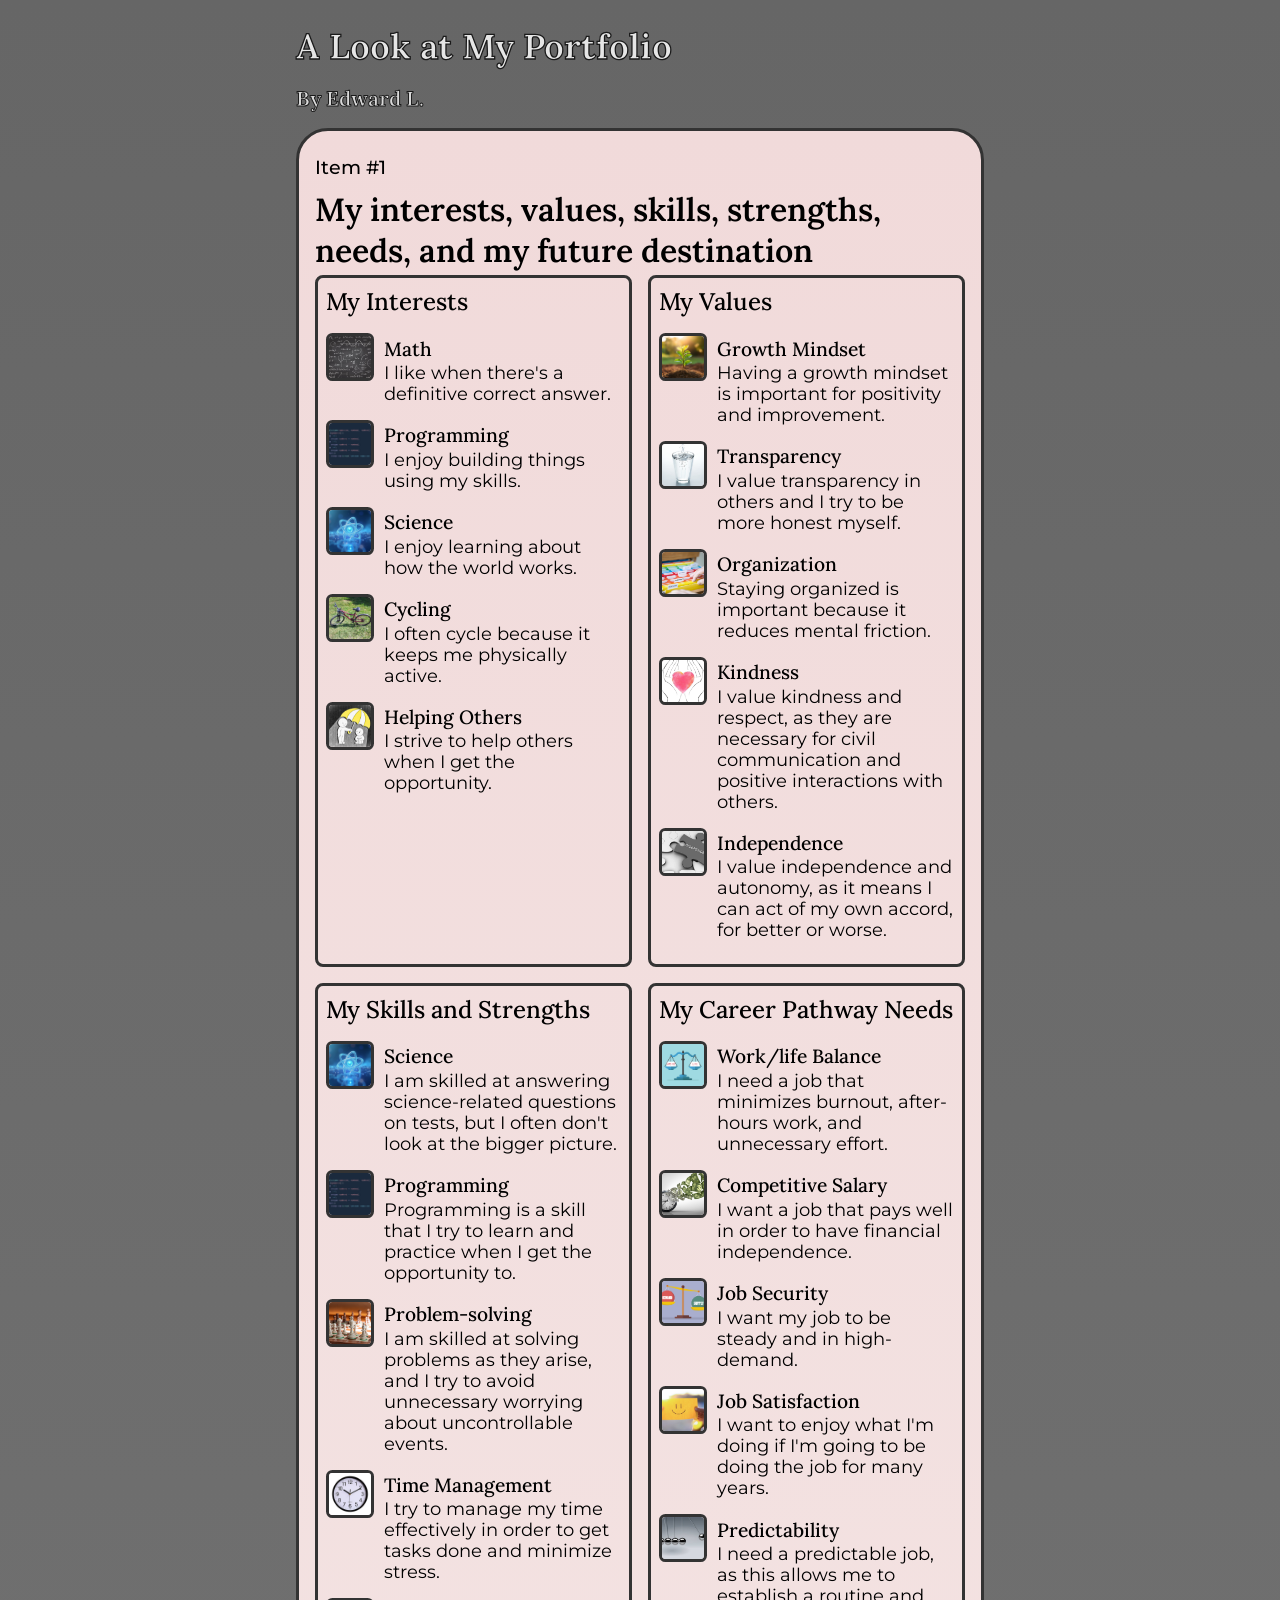
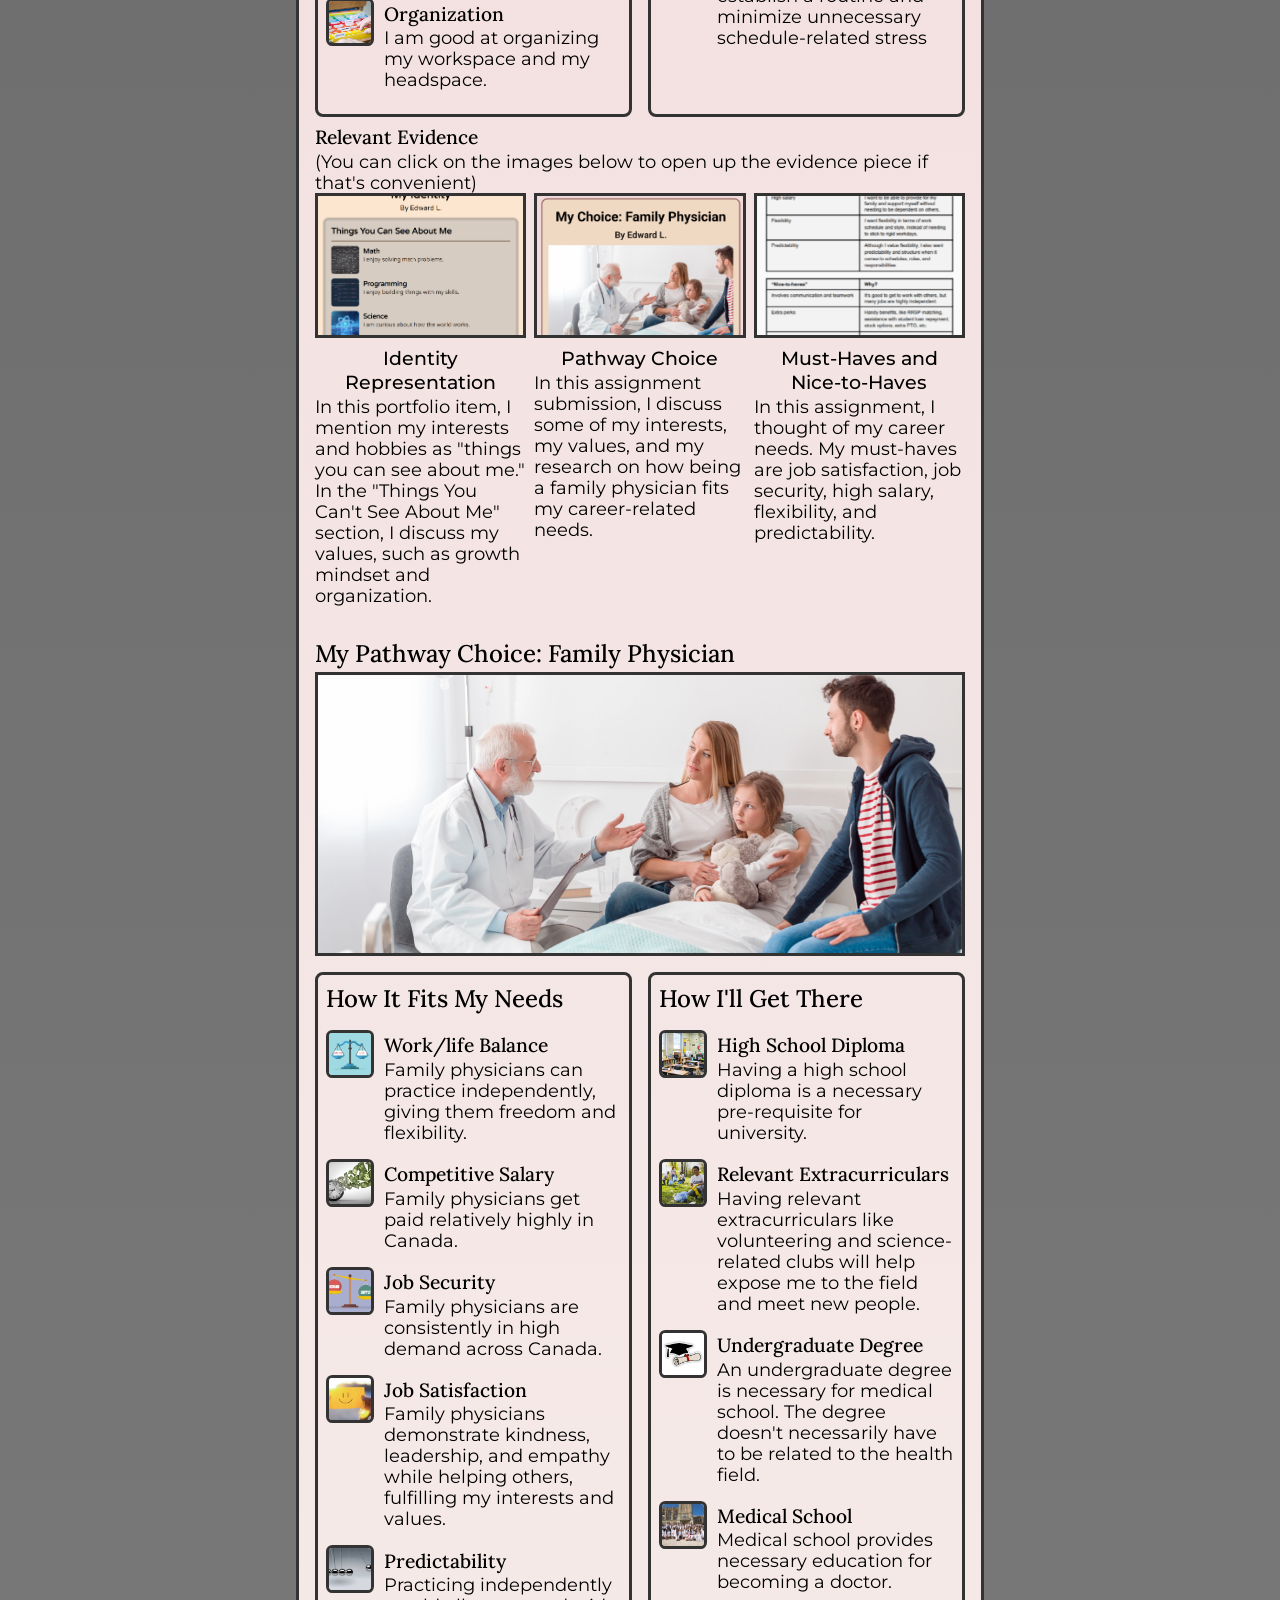
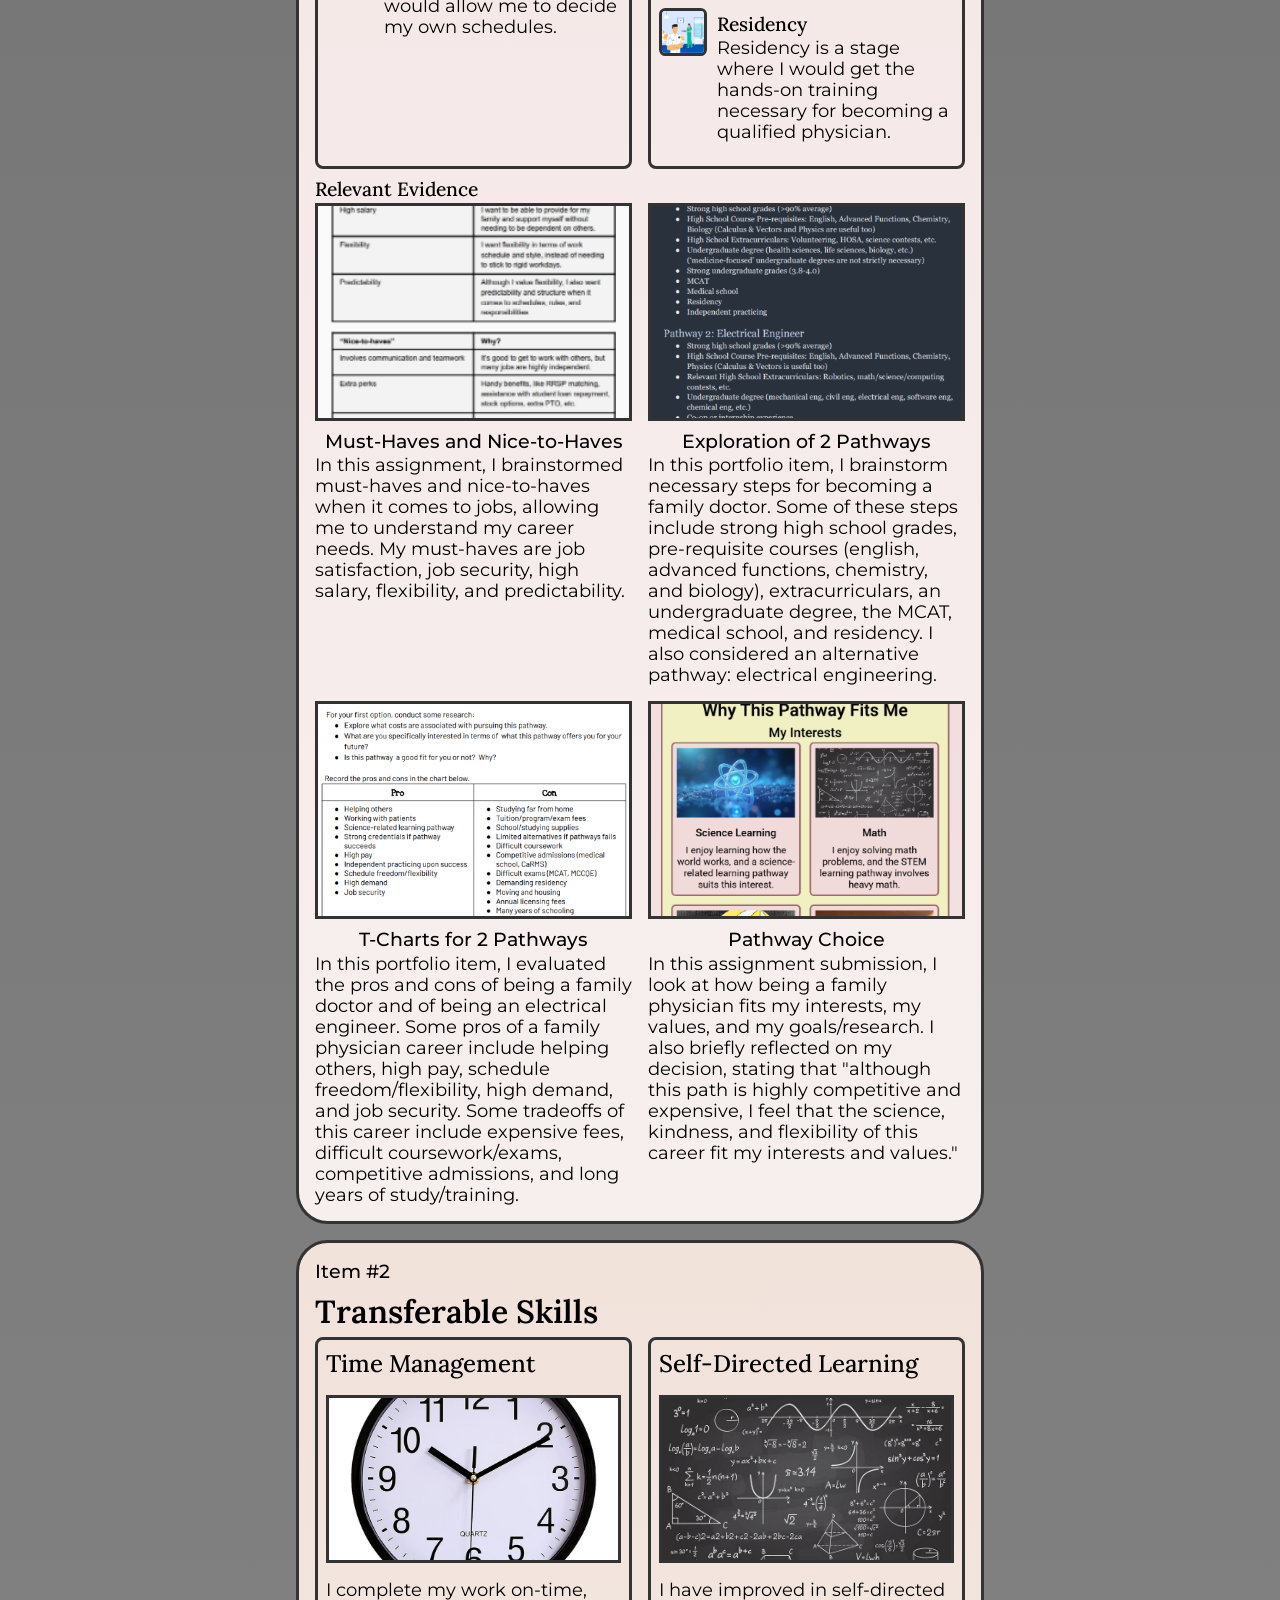
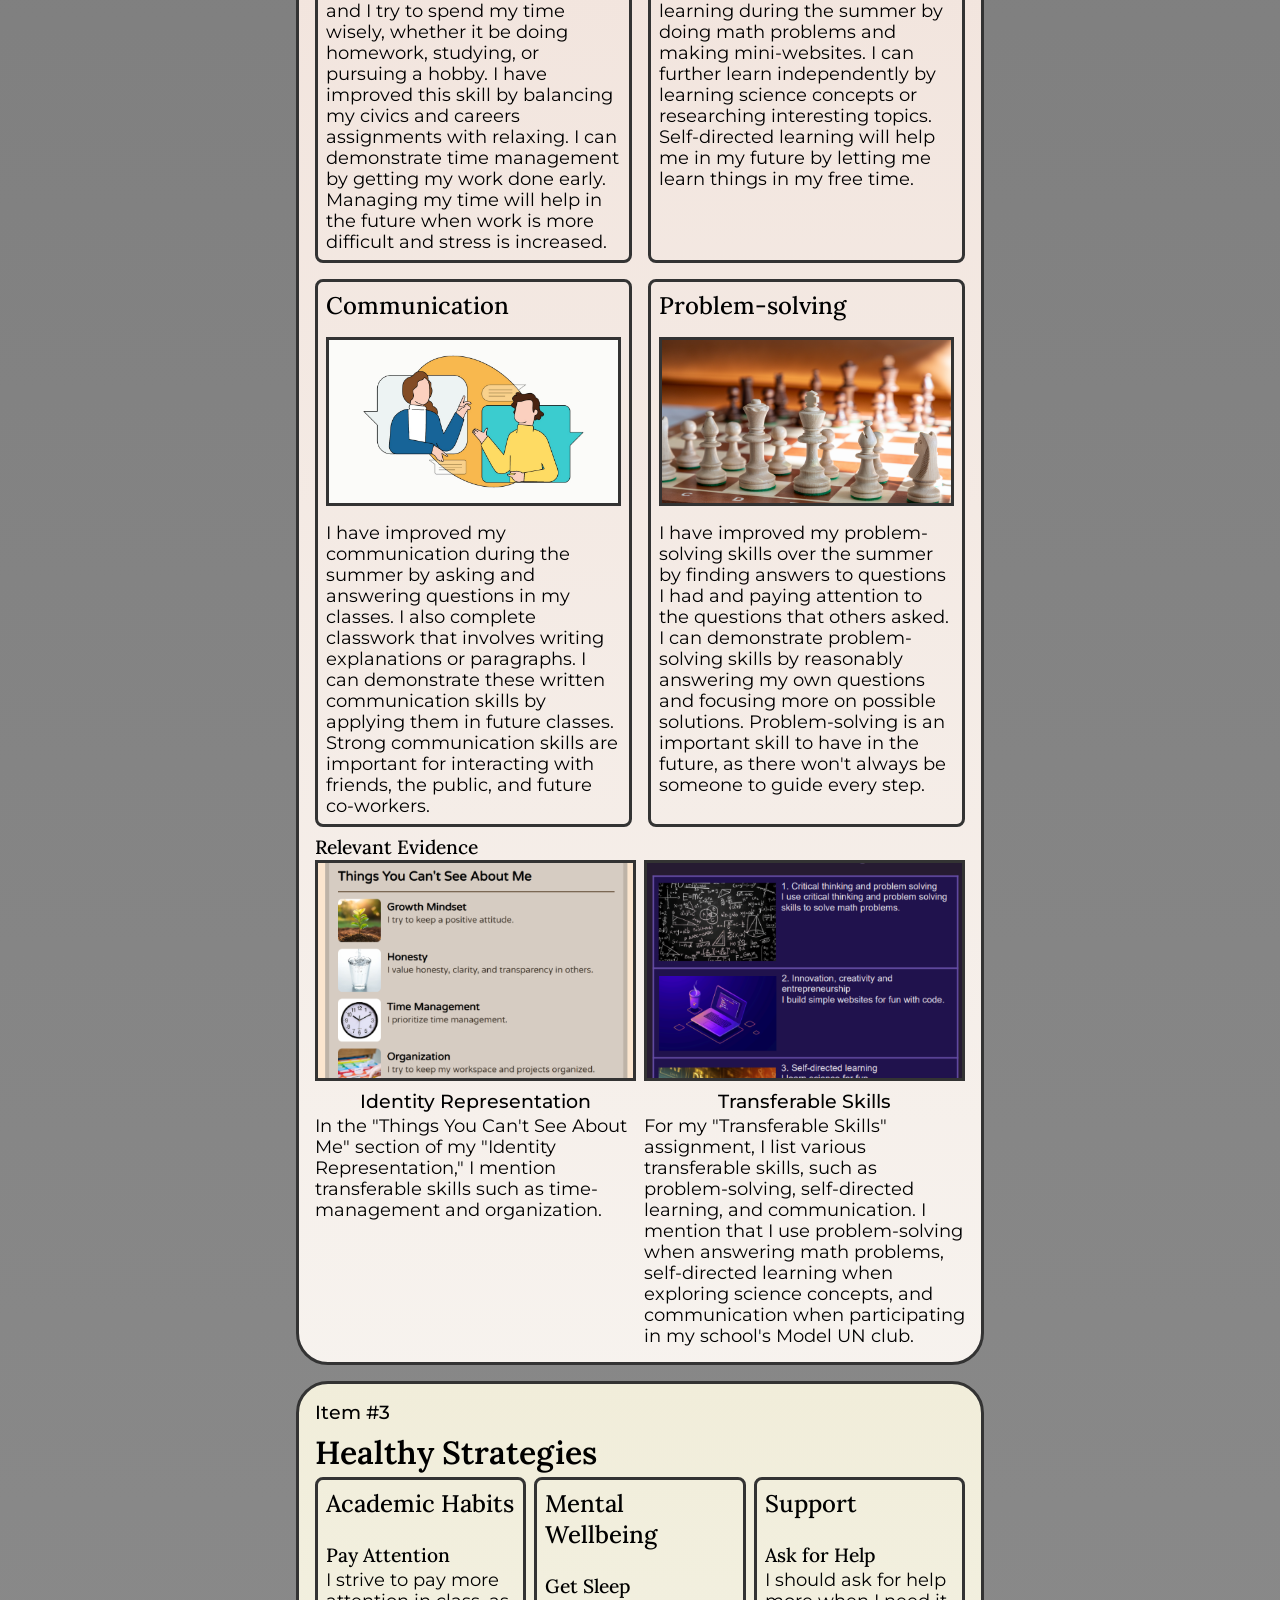
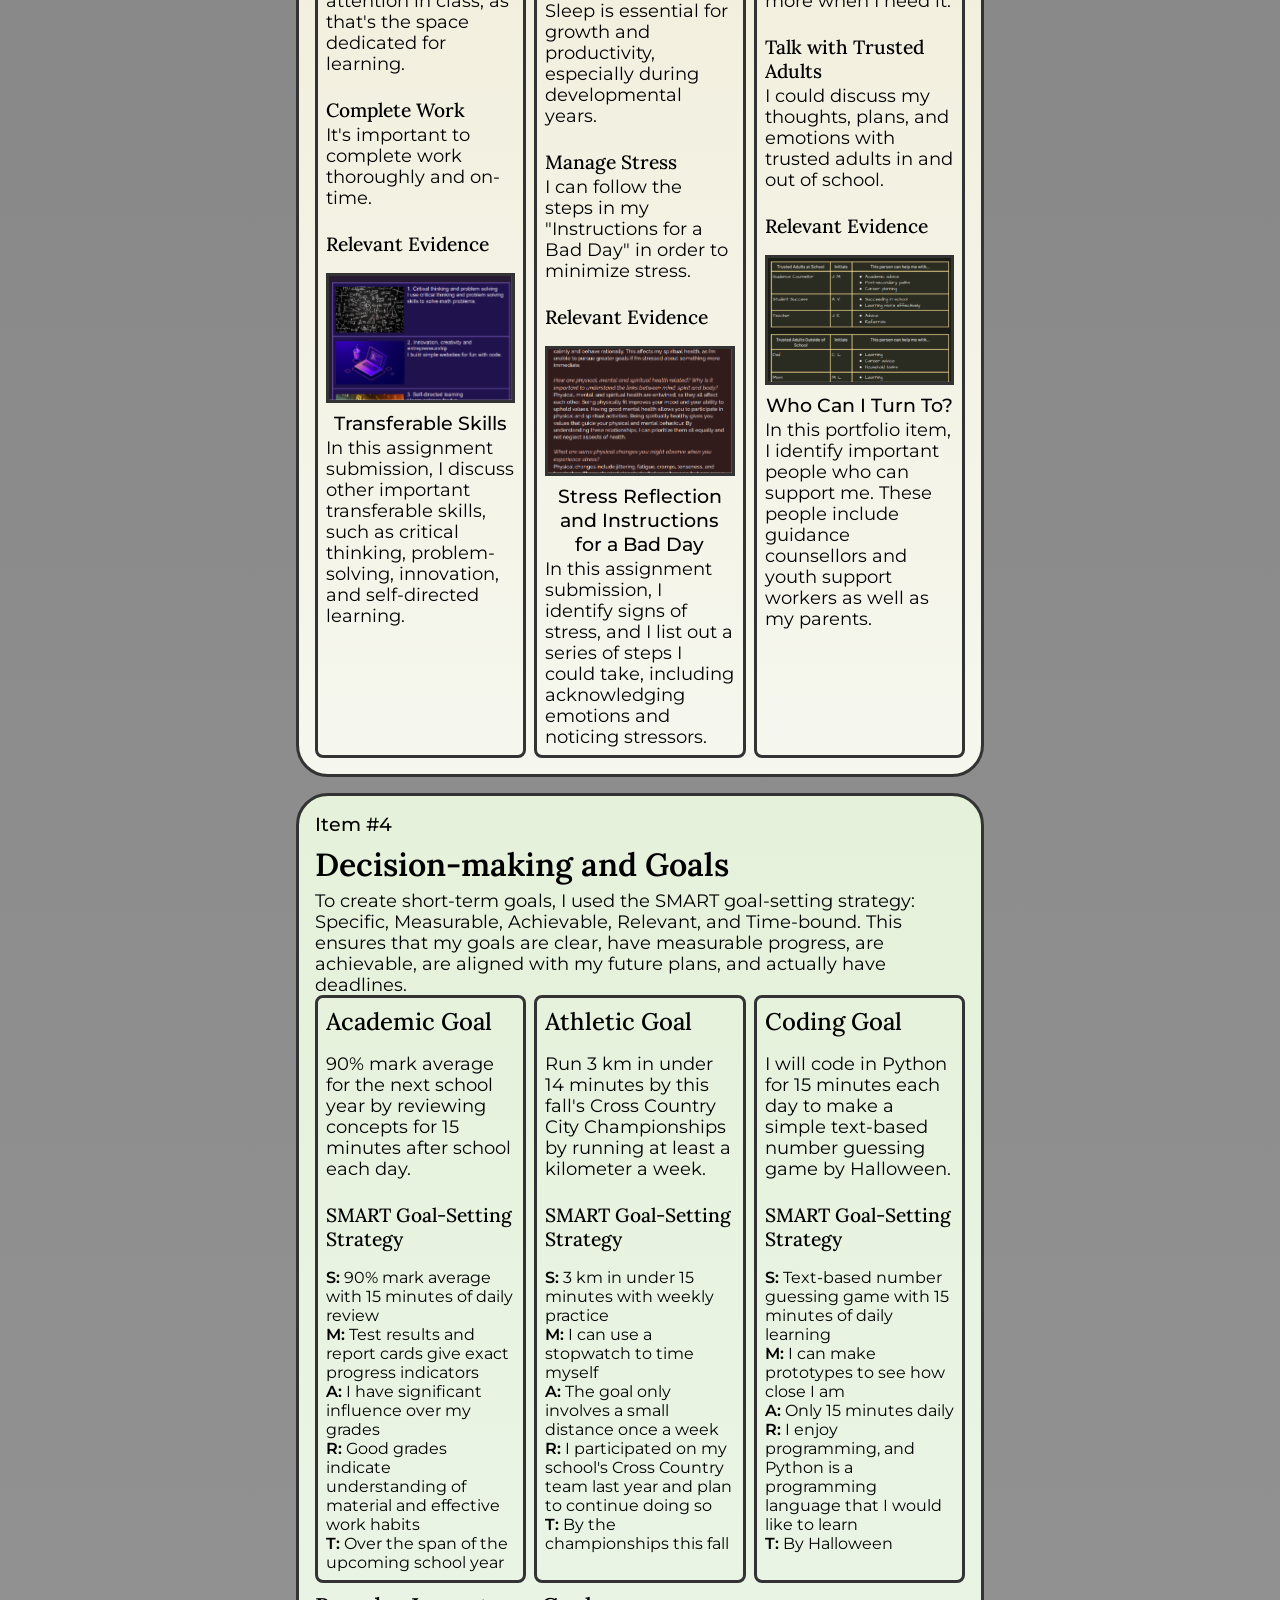
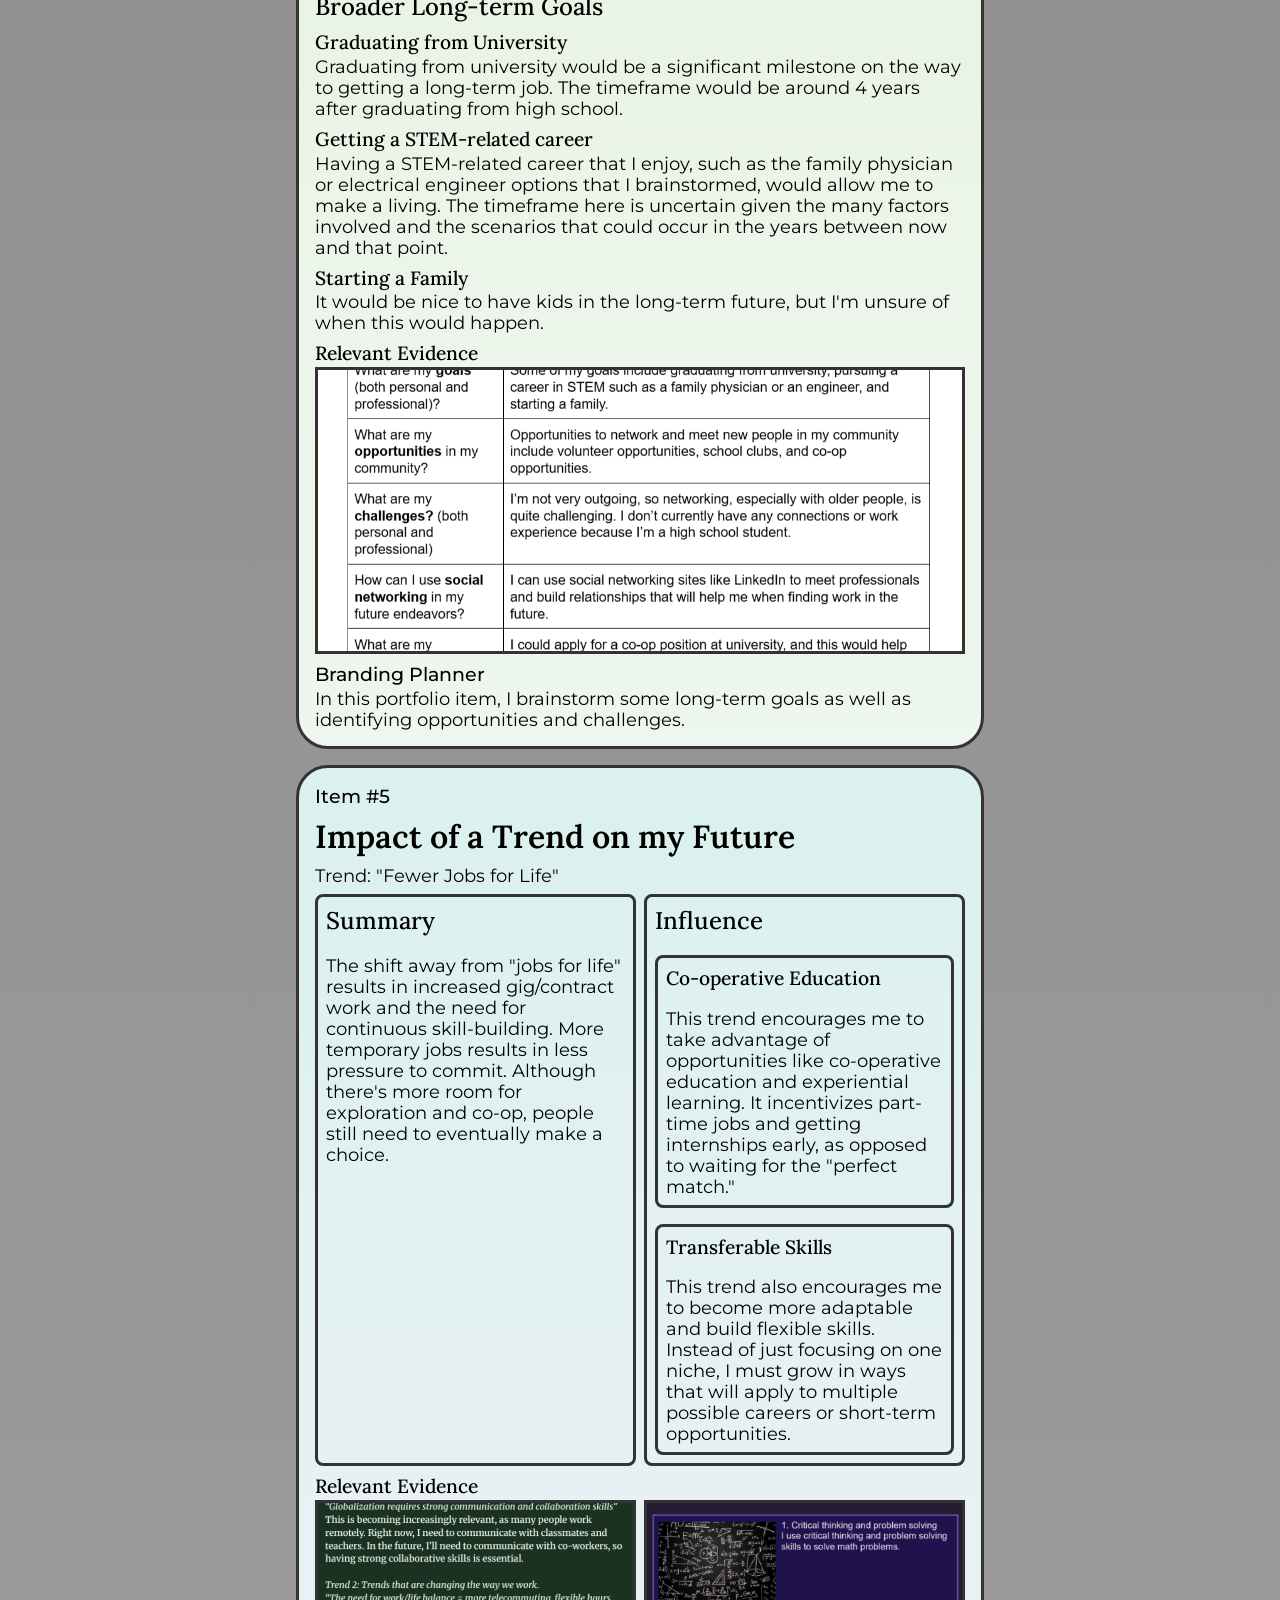
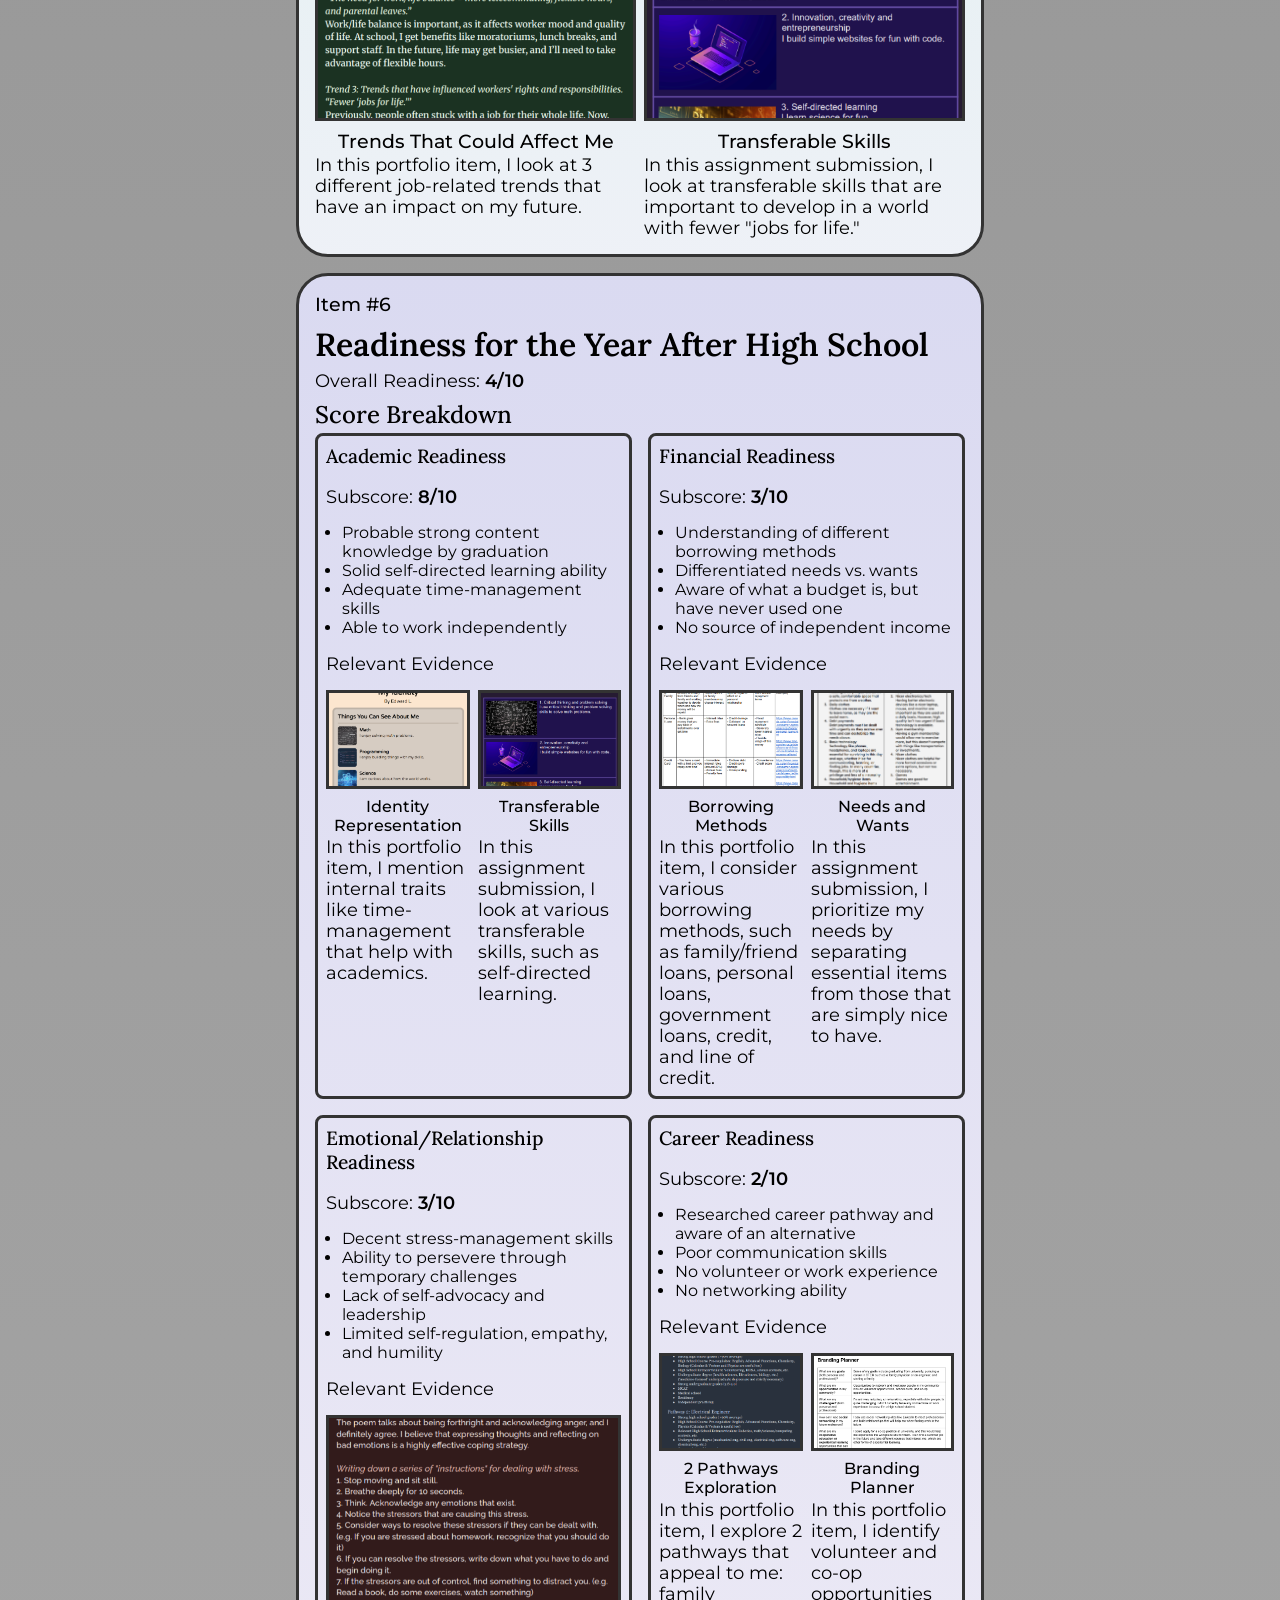
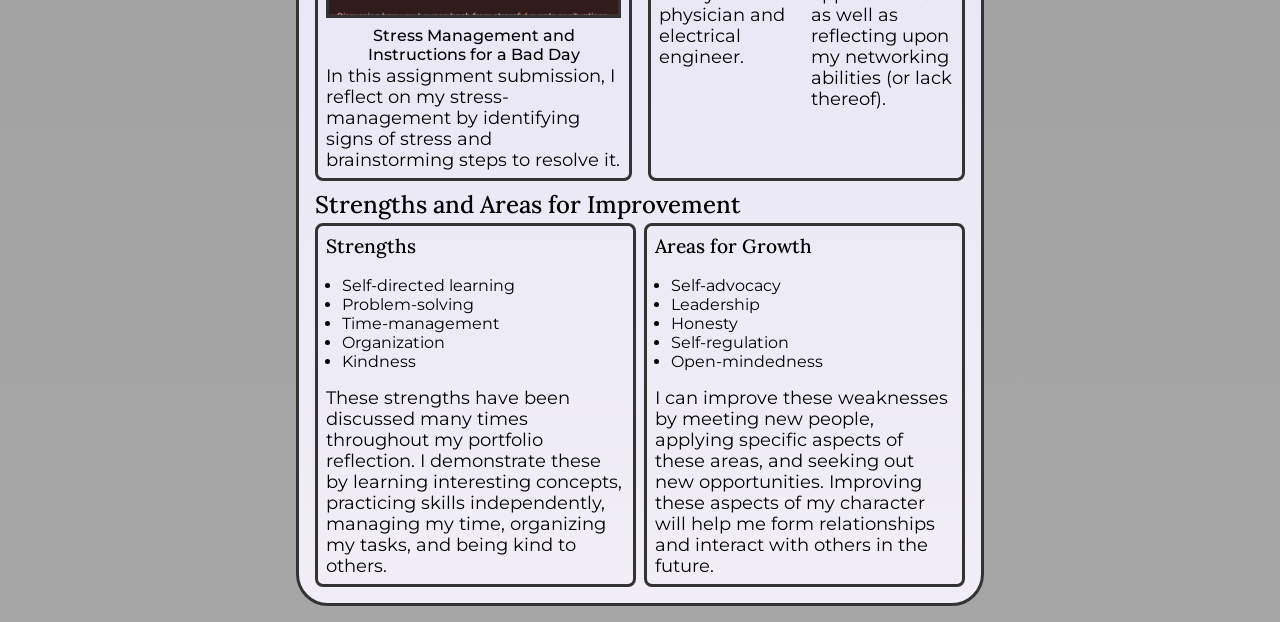
<file: culminating/index.html>
<!doctype html>
<html lang="en">
  <head>
    <meta charset="UTF-8" />
    <meta name="viewport" content="width=device-width, initial-scale=1.0" />
    <title>Portfolio Reflection</title>
    <link rel="stylesheet" href="styles.css" />
    <link rel="preconnect" href="https://fonts.googleapis.com" />
    <link rel="preconnect" href="https://fonts.gstatic.com" crossorigin />
    <link
      href="https://fonts.googleapis.com/css2?family=Comic+Neue:ital,wght@0,300;0,400;0,700;1,300;1,400;1,700&family=Exo:ital,wght@0,100..900;1,100..900&family=Lora:ital,wght@0,400..700;1,400..700&family=Montserrat:ital,wght@0,100..900;1,100..900&family=Roboto:ital,wght@0,100..900;1,100..900&family=Varela+Round&display=swap"
      rel="stylesheet"
    />
  </head>
  <body>
    <main>
      <section class="page">
        <h1>A Look at My Portfolio</h1>
        <p class="name">By Edward L.</p>
        <section class="checklist-section section-1">
          <span class="checklist-num">Item #1</span>
          <h2 class="checklist-title">
            My interests, values, skills, strengths, needs, and my future destination
          </h2>
          <section class="checklist-content content-1">
            <section class="grid-2-col">
              <section class="card">
                <h3 class="card-title">My Interests</h3>
                <div class="item">
                  <div class="icon-container">
                    <img
                      src="./assets/interests/civcar_math.jpg"
                      alt="Math equations"
                      class="icon"
                    />
                  </div>
                  <div class="item-info">
                    <h4>Math</h4>
                    <p>I like when there's a definitive correct answer.</p>
                  </div>
                </div>
                <div class="item">
                  <div class="icon-container">
                    <img src="./assets/interests/civcar_programming.png" alt="Code" class="icon" />
                  </div>
                  <div class="item-info">
                    <h4>Programming</h4>
                    <p>I enjoy building things using my skills.</p>
                  </div>
                </div>
                <div class="item">
                  <div class="icon-container">
                    <img src="./assets/interests/civcar_science.png" alt="Atom" class="icon" />
                  </div>
                  <div class="item-info">
                    <h4>Science</h4>
                    <p>I enjoy learning about how the world works.</p>
                  </div>
                </div>
                <div class="item">
                  <div class="icon-container">
                    <img src="./assets/interests/Bike.jpg" alt="My bike" class="icon" />
                  </div>
                  <div class="item-info">
                    <h4>Cycling</h4>
                    <p>I often cycle because it keeps me physically active.</p>
                  </div>
                </div>
                <div class="item">
                  <div class="icon-container">
                    <img src="./assets/character/civcar_helping.jpg" alt="Helping" class="icon" />
                  </div>
                  <div class="item-info">
                    <h4>Helping Others</h4>
                    <p>I strive to help others when I get the opportunity.</p>
                  </div>
                </div>
                <p></p>
              </section>
              <section class="card">
                <h3 class="card-title">My Values</h3>
                <div class="item">
                  <div class="icon-container">
                    <img src="./assets/character/civcar_plant.jpg" alt="A sprout" class="icon" />
                  </div>
                  <div class="item-info">
                    <h4>Growth Mindset</h4>
                    <p>Having a growth mindset is important for positivity and improvement.</p>
                  </div>
                </div>
                <div class="item">
                  <div class="icon-container">
                    <img
                      src="./assets/character/civcar_waterglass.jpg"
                      alt="A glass of water"
                      class="icon"
                    />
                  </div>
                  <div class="item-info">
                    <h4>Transparency</h4>
                    <p>I value transparency in others and I try to be more honest myself.</p>
                  </div>
                </div>
                <div class="item">
                  <div class="icon-container">
                    <img
                      src="./assets/character/civcar_organized.jpg"
                      alt="Organized folders"
                      class="icon"
                    />
                  </div>
                  <div class="item-info">
                    <h4>Organization</h4>
                    <p>Staying organized is important because it reduces mental friction.</p>
                  </div>
                </div>
                <div class="item">
                  <div class="icon-container">
                    <img src="./assets/character/civcar_kindness.png" alt="Heart" class="icon" />
                  </div>
                  <div class="item-info">
                    <h4>Kindness</h4>
                    <p>
                      I value kindness and respect, as they are necessary for civil communication
                      and positive interactions with others.
                    </p>
                  </div>
                </div>
                <div class="item">
                  <div class="icon-container">
                    <img
                      src="./assets/character/civcar_independent.jpg"
                      alt="Independence"
                      class="icon"
                    />
                  </div>
                  <div class="item-info">
                    <h4>Independence</h4>
                    <p>
                      I value independence and autonomy, as it means I can act of my own accord, for
                      better or worse.
                    </p>
                  </div>
                </div>
                <p></p>
              </section>
              <section class="card">
                <h3 class="card-title">My Skills and Strengths</h3>
                <div class="item">
                  <div class="icon-container">
                    <img src="./assets/interests/civcar_science.png" alt="An atom" class="icon" />
                  </div>
                  <div class="item-info">
                    <h4>Science</h4>
                    <p>
                      I am skilled at answering science-related questions on tests, but I often
                      don't look at the bigger picture.
                    </p>
                  </div>
                </div>
                <div class="item">
                  <div class="icon-container">
                    <img
                      src="./assets/interests/civcar_programming.png"
                      alt="Some code"
                      class="icon"
                    />
                  </div>
                  <div class="item-info">
                    <h4>Programming</h4>
                    <p>
                      Programming is a skill that I try to learn and practice when I get the
                      opportunity to.
                    </p>
                  </div>
                </div>
                <div class="item">
                  <div class="icon-container">
                    <img src="./assets/character/civcar_chess.jpg" alt="Chessboard" class="icon" />
                  </div>
                  <div class="item-info">
                    <h4>Problem-solving</h4>
                    <p>
                      I am skilled at solving problems as they arise, and I try to avoid unnecessary
                      worrying about uncontrollable events.
                    </p>
                  </div>
                </div>
                <div class="item">
                  <div class="icon-container">
                    <img src="./assets/character/civcar_clock.jpg" alt="A clock" class="icon" />
                  </div>
                  <div class="item-info">
                    <h4>Time Management</h4>
                    <p>
                      I try to manage my time effectively in order to get tasks done and minimize
                      stress.
                    </p>
                  </div>
                </div>
                <div class="item">
                  <div class="icon-container">
                    <img
                      src="./assets/character/civcar_organized.jpg"
                      alt="Organized folders"
                      class="icon"
                    />
                  </div>
                  <div class="item-info">
                    <h4>Organization</h4>
                    <p>I am good at organizing my workspace and my headspace.</p>
                  </div>
                </div>
                <p></p>
              </section>
              <section class="card">
                <h3 class="card-title">My Career Pathway Needs</h3>
                <div class="item">
                  <div class="icon-container">
                    <img
                      src="./assets/career/civcar_worklife.jpg"
                      alt="Work/life balance"
                      class="icon"
                    />
                  </div>
                  <div class="item-info">
                    <h4>Work/life Balance</h4>
                    <p>
                      I need a job that minimizes burnout, after-hours work, and unnecessary effort.
                    </p>
                  </div>
                </div>
                <div class="item">
                  <div class="icon-container">
                    <img src="./assets/career/civcar_money.jpg" alt="Money" class="icon" />
                  </div>
                  <div class="item-info">
                    <h4>Competitive Salary</h4>
                    <p>I want a job that pays well in order to have financial independence.</p>
                  </div>
                </div>
                <div class="item">
                  <div class="icon-container">
                    <img src="./assets/career/civcar_highdemand.jpg" alt="" class="icon" />
                  </div>
                  <div class="item-info">
                    <h4>Job Security</h4>
                    <p>I want my job to be steady and in high-demand.</p>
                  </div>
                </div>
                <div class="item">
                  <div class="icon-container">
                    <img
                      src="./assets/career/civcar_happiness.png"
                      alt="Smiley face"
                      class="icon"
                    />
                  </div>
                  <div class="item-info">
                    <h4>Job Satisfaction</h4>
                    <p>
                      I want to enjoy what I'm doing if I'm going to be doing the job for many
                      years.
                    </p>
                  </div>
                </div>
                <div class="item">
                  <div class="icon-container">
                    <img
                      src="./assets/career/civcar_predictability.jpg"
                      alt="Predictability"
                      class="icon"
                    />
                  </div>
                  <div class="item-info">
                    <h4>Predictability</h4>
                    <p>
                      I need a predictable job, as this allows me to establish a routine and
                      minimize unnecessary schedule-related stress
                    </p>
                  </div>
                </div>
                <p></p>
              </section>
            </section>
            <h4>Relevant Evidence</h4>
            <p>
              (You can click on the images below to open up the evidence piece if that's convenient)
            </p>
            <section class="pathway-evidence-row">
              <div class="evidence-desc-pair">
                <div class="card-evidence-container">
                  <a href="https://eddielin518888.github.io/civ-car/my-identity" target="_blank"
                    ><img
                      src="./assets/portfolio-items/identity-1.png"
                      alt="Identity Reflection portfolio item"
                  /></a>
                </div>
                <p class="evidence-desc-title">Identity Representation</p>
                <p class="evidence-desc">
                  In this portfolio item, I mention my interests and hobbies as "things you can see
                  about me." In the "Things You Can't See About Me" section, I discuss my values,
                  such as growth mindset and organization.
                </p>
              </div>
              <div class="evidence-desc-pair">
                <div class="card-evidence-container">
                  <a href="https://eddielin518888.github.io/civ-car/pathway-choice" target="_blank"
                    ><img src="./assets/portfolio-items/choice-1.png" alt="Pathway Choice"
                  /></a>
                </div>
                <p class="evidence-desc-title">Pathway Choice</p>
                <p class="evidence-desc">
                  In this assignment submission, I discuss some of my interests, my values, and my
                  research on how being a family physician fits my career-related needs.
                </p>
              </div>
              <div class="evidence-desc-pair">
                <div class="card-evidence-container">
                  <a
                    href="https://docs.google.com/document/d/1zc_utDiFMWydxO7lt4B26hedcYf1RbuEx4ddxZ_LFhc/edit?tab=t.0"
                    target="_blank"
                    ><img
                      src="./assets/portfolio-items/must-haves.png"
                      alt="Must-haves and nice-to-haves"
                  /></a>
                </div>
                <p class="evidence-desc-title">Must-Haves and Nice-to-Haves</p>
                <p class="evidence-desc">
                  In this assignment, I thought of my career needs. My must-haves are job
                  satisfaction, job security, high salary, flexibility, and predictability.
                </p>
              </div>
            </section>
            <section class="pathway-choice">
              <h3 class="pathway-title">My Pathway Choice: Family Physician</h3>
              <div class="pathway-img-container">
                <img
                  src="./assets/career/civcar_familydoc.png"
                  alt="Family physician"
                  class="pathway-img"
                />
              </div>
              <section class="grid-2-col">
                <section class="card">
                  <h3 class="card-title">How It Fits My Needs</h3>
                  <div class="item">
                    <div class="icon-container">
                      <img
                        src="./assets/career/civcar_worklife.jpg"
                        alt="Work/life balance"
                        class="icon"
                      />
                    </div>
                    <div class="item-info">
                      <h4>Work/life Balance</h4>
                      <p>
                        Family physicians can practice independently, giving them freedom and
                        flexibility.
                      </p>
                    </div>
                  </div>
                  <div class="item">
                    <div class="icon-container">
                      <img src="./assets/career/civcar_money.jpg" alt="Money" class="icon" />
                    </div>
                    <div class="item-info">
                      <h4>Competitive Salary</h4>
                      <p>Family physicians get paid relatively highly in Canada.</p>
                    </div>
                  </div>
                  <div class="item">
                    <div class="icon-container">
                      <img
                        src="./assets/career/civcar_highdemand.jpg"
                        alt="High demand"
                        class="icon"
                      />
                    </div>
                    <div class="item-info">
                      <h4>Job Security</h4>
                      <p>Family physicians are consistently in high demand across Canada.</p>
                    </div>
                  </div>
                  <div class="item">
                    <div class="icon-container">
                      <img
                        src="./assets/career/civcar_happiness.png"
                        alt="Smiley face"
                        class="icon"
                      />
                    </div>
                    <div class="item-info">
                      <h4>Job Satisfaction</h4>
                      <p>
                        Family physicians demonstrate kindness, leadership, and empathy while
                        helping others, fulfilling my interests and values.
                      </p>
                    </div>
                  </div>
                  <div class="item">
                    <div class="icon-container">
                      <img
                        src="./assets/career/civcar_predictability.jpg"
                        alt="Predictability"
                        class="icon"
                      />
                    </div>
                    <div class="item-info">
                      <h4>Predictability</h4>
                      <p>Practicing independently would allow me to decide my own schedules.</p>
                    </div>
                  </div>
                  <p></p>
                </section>
                <section class="card">
                  <h3 class="card-title">How I'll Get There</h3>
                  <div class="item">
                    <div class="icon-container">
                      <img src="./assets/path/civcar_school.jpg" alt="A classroom" class="icon" />
                    </div>
                    <div class="item-info">
                      <h4>High School Diploma</h4>
                      <p>
                        Having a high school diploma is a necessary pre-requisite for university.
                      </p>
                    </div>
                  </div>
                  <div class="item">
                    <div class="icon-container">
                      <img src="./assets/path/civcar_volunteer.jpg" alt="Volunteers" class="icon" />
                    </div>
                    <div class="item-info">
                      <h4>Relevant Extracurriculars</h4>
                      <p>
                        Having relevant extracurriculars like volunteering and science-related clubs
                        will help expose me to the field and meet new people.
                      </p>
                    </div>
                  </div>
                  <div class="item">
                    <div class="icon-container">
                      <img
                        src="./assets/path/civcar_gradcap.jpg"
                        alt="Grad cap icon"
                        class="icon"
                      />
                    </div>
                    <div class="item-info">
                      <h4>Undergraduate Degree</h4>
                      <p>
                        An undergraduate degree is necessary for medical school. The degree doesn't
                        necessarily have to be related to the health field.
                      </p>
                    </div>
                  </div>
                  <div class="item">
                    <div class="icon-container">
                      <img
                        src="./assets/path/civcar_medicalschool.png"
                        alt="Medical school"
                        class="icon"
                      />
                    </div>
                    <div class="item-info">
                      <h4>Medical School</h4>
                      <p>Medical school provides necessary education for becoming a doctor.</p>
                    </div>
                  </div>
                  <div class="item">
                    <div class="icon-container">
                      <img src="./assets/path/civcar_residency.png" alt="Residency" class="icon" />
                    </div>
                    <div class="item-info">
                      <h4>Residency</h4>
                      <p>
                        Residency is a stage where I would get the hands-on training necessary for
                        becoming a qualified physician.
                      </p>
                    </div>
                  </div>
                  <p></p>
                </section>
              </section>
              <p></p>
              <h4>Relevant Evidence</h4>
              <section class="pathway-evidence-row">
                <div class="evidence-desc-pair">
                  <div class="card-evidence-container">
                    <a
                      href="https://docs.google.com/document/d/1zc_utDiFMWydxO7lt4B26hedcYf1RbuEx4ddxZ_LFhc/edit?tab=t.0"
                      target="_blank"
                      ><img
                        src="./assets/portfolio-items/must-haves.png"
                        alt="Must-haves and nice-to-haves"
                    /></a>
                  </div>
                  <p class="evidence-desc-title">Must-Haves and Nice-to-Haves</p>
                  <p class="evidence-desc">
                    In this assignment, I brainstormed must-haves and nice-to-haves when it comes to
                    jobs, allowing me to understand my career needs. My must-haves are job
                    satisfaction, job security, high salary, flexibility, and predictability.
                  </p>
                </div>
                <div class="evidence-desc-pair">
                  <div class="card-evidence-container">
                    <a
                      href="https://docs.google.com/document/d/1JqpOkVP-KlUBGOrAO1MIUw3q_-8-nncTAa-ZlnESg6s/edit?tab=t.0"
                      target="_blank"
                      ><img
                        src="./assets/portfolio-items/2-pathway-exploration.png"
                        alt="2 Pathways Exploration"
                    /></a>
                  </div>
                  <p class="evidence-desc-title">Exploration of 2 Pathways</p>
                  <p class="evidence-desc">
                    In this portfolio item, I brainstorm necessary steps for becoming a family
                    doctor. Some of these steps include strong high school grades, pre-requisite
                    courses (english, advanced functions, chemistry, and biology), extracurriculars,
                    an undergraduate degree, the MCAT, medical school, and residency. I also
                    considered an alternative pathway: electrical engineering.
                  </p>
                </div>
                <div class="evidence-desc-pair">
                  <div class="card-evidence-container">
                    <a
                      href="https://docs.google.com/document/d/1EjcROJZY-DeiCF7NzSwlo4LBoJ69lqJCGDrt43ju9E8/edit?tab=t.0#heading=h.gjdgxs"
                      target="_blank"
                      ><img
                        src="./assets/portfolio-items/t-chart-1.png"
                        alt="T-chart for 2 pathways"
                    /></a>
                  </div>
                  <p class="evidence-desc-title">T-Charts for 2 Pathways</p>
                  <p class="evidence-desc">
                    In this portfolio item, I evaluated the pros and cons of being a family doctor
                    and of being an electrical engineer. Some pros of a family physician career
                    include helping others, high pay, schedule freedom/flexibility, high demand, and
                    job security. Some tradeoffs of this career include expensive fees, difficult
                    coursework/exams, competitive admissions, and long years of study/training.
                  </p>
                </div>
                <div class="evidence-desc-pair">
                  <div class="card-evidence-container">
                    <a
                      href="https://eddielin518888.github.io/civ-car/pathway-choice"
                      target="_blank"
                      ><img src="./assets/portfolio-items/choice-2.png" alt="Pathway Choice"
                    /></a>
                  </div>
                  <p class="evidence-desc-title">Pathway Choice</p>
                  <p class="evidence-desc">
                    In this assignment submission, I look at how being a family physician fits my
                    interests, my values, and my goals/research. I also briefly reflected on my
                    decision, stating that "although this path is highly competitive and expensive,
                    I feel that the science, kindness, and flexibility of this career fit my
                    interests and values."
                  </p>
                </div>
              </section>
            </section>
          </section>
        </section>
        <section class="checklist-section section-2">
          <span class="checklist-num">Item #2</span>
          <h2 class="checklist-title">Transferable Skills</h2>
          <section class="checklist-content content-2">
            <section class="grid-2-col">
              <section class="card">
                <h3 class="card-title">Time Management</h3>
                <div class="img-container">
                  <img
                    src="./assets/character/civcar_clock.jpg"
                    alt="A clock"
                    class="transferable-skill-img"
                  />
                </div>
                <p class="card-desc">
                  I complete my work on-time, and I try to spend my time wisely, whether it be doing
                  homework, studying, or pursuing a hobby. I have improved this skill by balancing
                  my civics and careers assignments with relaxing. I can demonstrate time management
                  by getting my work done early. Managing my time will help in the future when work
                  is more difficult and stress is increased.
                </p>
              </section>
              <section class="card">
                <h3 class="card-title">Self-Directed Learning</h3>
                <div class="img-container">
                  <img
                    src="./assets/interests/civcar_math.jpg"
                    alt="Math-filled whiteboard"
                    class="transferable-skill-img"
                  />
                </div>
                <p class="card-desc">
                  I have improved in self-directed learning during the summer by doing math problems
                  and making mini-websites. I can further learn independently by learning science
                  concepts or researching interesting topics. Self-directed learning will help me in
                  my future by letting me learn things in my free time.
                </p>
              </section>
              <section class="card">
                <h3 class="card-title">Communication</h3>
                <div class="img-container">
                  <img
                    src="./assets/character/civcar_communication.jpg"
                    alt="Communication"
                    class="transferable-skill-img"
                  />
                </div>
                <p class="card-desc">
                  I have improved my communication during the summer by asking and answering
                  questions in my classes. I also complete classwork that involves writing
                  explanations or paragraphs. I can demonstrate these written communication skills
                  by applying them in future classes. Strong communication skills are important for
                  interacting with friends, the public, and future co-workers.
                </p>
              </section>
              <section class="card">
                <h3 class="card-title">Problem-solving</h3>
                <div class="img-container">
                  <img
                    src="./assets/character/civcar_chess.jpg"
                    alt="Chessboard"
                    class="transferable-skill-img"
                  />
                </div>
                <p class="card-desc">
                  I have improved my problem-solving skills over the summer by finding answers to
                  questions I had and paying attention to the questions that others asked. I can
                  demonstrate problem-solving skills by reasonably answering my own questions and
                  focusing more on possible solutions. Problem-solving is an important skill to have
                  in the future, as there won't always be someone to guide every step.
                </p>
              </section>
            </section>
            <h4>Relevant Evidence</h4>
            <section class="pathway-evidence-row">
              <div class="evidence-desc-pair">
                <div class="card-evidence-container">
                  <a href="https://eddielin518888.github.io/civ-car/my-identity" target="_blank"
                    ><img
                      src="./assets/portfolio-items/identity-2.png"
                      alt="Identity Representation"
                  /></a>
                </div>
                <p class="evidence-desc-title">Identity Representation</p>
                <p class="evidence-desc">
                  In the "Things You Can't See About Me" section of my "Identity Representation," I
                  mention transferable skills such as time-management and organization.
                </p>
              </div>
              <div class="evidence-desc-pair">
                <div class="card-evidence-container">
                  <a
                    href="https://docs.google.com/document/d/1YBSpiNJB2jA3JtWwAzvy5vkGv-QEDYxONdm3S7N987c/edit?tab=t.0"
                    target="_blank"
                    ><img
                      src="./assets/portfolio-items/transferable.png"
                      alt="Transferable skills assignment submission"
                  /></a>
                </div>
                <p class="evidence-desc-title">Transferable Skills</p>
                <p class="evidence-desc">
                  For my "Transferable Skills" assignment, I list various transferable skills, such
                  as problem-solving, self-directed learning, and communication. I mention that I
                  use problem-solving when answering math problems, self-directed learning when
                  exploring science concepts, and communication when participating in my school's
                  Model UN club.
                </p>
              </div>
            </section>
          </section>
        </section>
        <section class="checklist-section section-3">
          <span class="checklist-num">Item #3</span>
          <h2 class="checklist-title">Healthy Strategies</h2>
          <section class="checklist-content content-3">
            <section class="row">
              <div class="card health-pillar">
                <h3 class="pillar-title">Academic Habits</h3>
                <div class="item-info">
                  <h4>Pay Attention</h4>
                  <p>
                    I strive to pay more attention in class, as that's the space dedicated for
                    learning.
                  </p>
                </div>
                <div class="item-info">
                  <h4>Complete Work</h4>
                  <p>It's important to complete work thoroughly and on-time.</p>
                </div>
                <h4>Relevant Evidence</h4>
                <div class="evidence-desc-pair">
                  <div class="card-evidence-container">
                    <a
                      href="https://docs.google.com/document/d/1YBSpiNJB2jA3JtWwAzvy5vkGv-QEDYxONdm3S7N987c/edit?tab=t.0"
                      target="_blank"
                      ><img
                        src="./assets/portfolio-items/transferable.png"
                        alt="Transferable skills assignment submission"
                    /></a>
                  </div>
                  <p class="evidence-desc-title">Transferable Skills</p>
                  <p class="evidence-desc">
                    In this assignment submission, I discuss other important transferable skills,
                    such as critical thinking, problem-solving, innovation, and self-directed
                    learning.
                  </p>
                </div>
              </div>
              <div class="card health-pillar">
                <h3 class="pillar-title">Mental Wellbeing</h3>
                <div class="item-info">
                  <h4>Get Sleep</h4>
                  <p>
                    Sleep is essential for growth and productivity, especially during developmental
                    years.
                  </p>
                </div>
                <div class="item-info">
                  <h4>Manage Stress</h4>
                  <p>
                    I can follow the steps in my "Instructions for a Bad Day" in order to minimize
                    stress.
                  </p>
                </div>
                <h4>Relevant Evidence</h4>
                <div class="evidence-desc-pair">
                  <div class="card-evidence-container">
                    <a
                      href="https://docs.google.com/document/d/1WEWxblGZqSeBBDf_tqJr30aNqqCno2HwqZF8SZzGGrs/edit?tab=t.0"
                      target="_blank"
                      ><img src="./assets/portfolio-items/stress-1.png" alt="Stress Reflection"
                    /></a>
                  </div>
                  <p class="evidence-desc-title">
                    Stress Reflection and Instructions for a Bad Day
                  </p>
                  <p class="evidence-desc">
                    In this assignment submission, I identify signs of stress, and I list out a
                    series of steps I could take, including acknowledging emotions and noticing
                    stressors.
                  </p>
                </div>
              </div>
              <div class="card health-pillar">
                <h3 class="pillar-title">Support</h3>
                <div class="item-info">
                  <h4>Ask for Help</h4>
                  <p>I should ask for help more when I need it.</p>
                </div>
                <div class="item-info">
                  <h4>Talk with Trusted Adults</h4>
                  <p>
                    I could discuss my thoughts, plans, and emotions with trusted adults in and out
                    of school.
                  </p>
                </div>
                <h4>Relevant Evidence</h4>
                <div class="evidence-desc-pair">
                  <div class="card-evidence-container">
                    <a
                      href="https://docs.google.com/document/d/1ehnaGE7Z22ki0139DX_WqAzVbu-Nf_VohiSJb6Dbv4k/edit?tab=t.0"
                      target="_blank"
                      ><img
                        src="./assets/portfolio-items/who-can-I-turn-to.png"
                        alt="Who Can I Turn To? portfolio item"
                    /></a>
                  </div>
                  <p class="evidence-desc-title">Who Can I Turn To?</p>
                  <p class="evidence-desc">
                    In this portfolio item, I identify important people who can support me. These
                    people include guidance counsellors and youth support workers as well as my
                    parents.
                  </p>
                </div>
              </div>
            </section>
          </section>
        </section>
        <section class="checklist-section section-4">
          <span class="checklist-num">Item #4</span>
          <h2 class="checklist-title">Decision-making and Goals</h2>
          <section class="checklist-content content-4">
            <p>
              To create short-term goals, I used the SMART goal-setting strategy: Specific,
              Measurable, Achievable, Relevant, and Time-bound. This ensures that my goals are
              clear, have measurable progress, are achievable, are aligned with my future plans, and
              actually have deadlines.
            </p>
            <section class="row">
              <div class="card goal-pillar">
                <h3 class="pillar-title">Academic Goal</h3>
                <p>
                  90% mark average for the next school year by reviewing concepts for 15 minutes
                  after school each day.
                </p>
                <h4>SMART Goal-Setting Strategy</h4>
                <ul>
                  <li>
                    <span class="bold">S:</span> 90% mark average with 15 minutes of daily review
                  </li>
                  <li>
                    <span class="bold">M:</span> Test results and report cards give exact progress
                    indicators
                  </li>
                  <li><span class="bold">A:</span> I have significant influence over my grades</li>
                  <li>
                    <span class="bold">R:</span> Good grades indicate understanding of material and
                    effective work habits
                  </li>
                  <li><span class="bold">T:</span> Over the span of the upcoming school year</li>
                </ul>
              </div>
              <div class="card goal-pillar">
                <h3 class="pillar-title">Athletic Goal</h3>
                <p>
                  Run 3 km in under 14 minutes by this fall&apos;s Cross Country City Championships
                  by running at least a kilometer a week.
                </p>
                <h4>SMART Goal-Setting Strategy</h4>
                <ul>
                  <li>
                    <span class="bold">S:</span> 3 km in under 15 minutes with weekly practice
                  </li>
                  <li><span class="bold">M:</span> I can use a stopwatch to time myself</li>
                  <li>
                    <span class="bold">A:</span> The goal only involves a small distance once a week
                  </li>
                  <li>
                    <span class="bold">R:</span> I participated on my school&apos;s Cross Country
                    team last year and plan to continue doing so
                  </li>
                  <li><span class="bold">T:</span> By the championships this fall</li>
                </ul>
              </div>
              <div class="card goal-pillar">
                <h3 class="pillar-title">Coding Goal</h3>
                <p>
                  I will code in Python for 15 minutes each day to make a simple text-based number
                  guessing game by Halloween.
                </p>
                <h4>SMART Goal-Setting Strategy</h4>
                <ul>
                  <li>
                    <span class="bold">S:</span> Text-based number guessing game with 15 minutes of
                    daily learning
                  </li>
                  <li><span class="bold">M:</span> I can make prototypes to see how close I am</li>
                  <li><span class="bold">A:</span> Only 15 minutes daily</li>
                  <li>
                    <span class="bold">R:</span> I enjoy programming, and Python is a programming
                    language that I would like to learn
                  </li>
                  <li><span class="bold">T:</span> By Halloween</li>
                </ul>
              </div>
            </section>
            <h3>Broader Long-term Goals</h3>
            <div class="item-info">
              <h4>Graduating from University</h4>
              <p>
                Graduating from university would be a significant milestone on the way to getting a
                long-term job. The timeframe would be around 4 years after graduating from high
                school.
              </p>
            </div>
            <div class="item-info">
              <h4>Getting a STEM-related career</h4>
              <p>
                Having a STEM-related career that I enjoy, such as the family physician or
                electrical engineer options that I brainstormed, would allow me to make a living.
                The timeframe here is uncertain given the many factors involved and the scenarios
                that could occur in the years between now and that point.
              </p>
            </div>
            <div class="item-info">
              <h4>Starting a Family</h4>
              <p>
                It would be nice to have kids in the long-term future, but I'm unsure of when this
                would happen.
              </p>
            </div>
            <h4>Relevant Evidence</h4>
            <div class="evidence-desc-pair">
              <div class="card-evidence-container">
                <a
                  href="https://docs.google.com/document/d/1PVVmDVULHgL9XfPL1SnC80Upqsxs1O1gSJC-kdswAZ4/edit?tab=t.0"
                  target="_blank"
                  ><img
                    src="./assets/portfolio-items/branding.png"
                    alt="Branding planner portfolio item"
                /></a>
              </div>
              <p class="evidence-desc-title">Branding Planner</p>
              <p class="evidence-desc">
                In this portfolio item, I brainstorm some long-term goals as well as identifying
                opportunities and challenges.
              </p>
            </div>
          </section>
        </section>
        <section class="checklist-section section-5">
          <span class="checklist-num">Item #5</span>
          <h2 class="checklist-title">Impact of a Trend on my Future</h2>
          <p class="trend-title">Trend: "Fewer Jobs for Life"</p>
          <section class="checklist-content content-5">
            <section class="row">
              <section class="card trend-pillar">
                <h3>Summary</h3>
                <p>
                  The shift away from "jobs for life" results in increased gig/contract work and the
                  need for continuous skill-building. More temporary jobs results in less pressure
                  to commit. Although there&apos;s more room for exploration and co-op, people still
                  need to eventually make a choice.
                </p>
              </section>
              <section class="card trend-pillar trend-effect-column">
                <h3>Influence</h3>
                <div class="card">
                  <h4>Co-operative Education</h4>
                  <p>
                    This trend encourages me to take advantage of opportunities like co-operative
                    education and experiential learning. It incentivizes part-time jobs and getting
                    internships early, as opposed to waiting for the "perfect match."
                  </p>
                </div>
                <div class="card">
                  <h4>Transferable Skills</h4>
                  <p>
                    This trend also encourages me to become more adaptable and build flexible
                    skills. Instead of just focusing on one niche, I must grow in ways that will
                    apply to multiple possible careers or short-term opportunities.
                  </p>
                </div>
              </section>
            </section>
            <h4>Relevant Evidence</h4>
            <section class="row">
              <div class="evidence-desc-pair">
                <div class="card-evidence-container">
                  <a
                    href="https://docs.google.com/document/d/1BrHi2vfbDvBfnIFd44qaTFpyp9vyLDSSJ9XPIYyTGEc/edit?tab=t.0"
                    target="_blank"
                    ><img
                      src="./assets/portfolio-items/trends.png"
                      alt="Trends that could affect me"
                  /></a>
                </div>
                <p class="evidence-desc-title">Trends That Could Affect Me</p>
                <p class="evidence-desc">
                  In this portfolio item, I look at 3 different job-related trends that have an
                  impact on my future.
                </p>
              </div>
              <div class="evidence-desc-pair">
                <div class="card-evidence-container">
                  <a
                    href="https://docs.google.com/document/d/1YBSpiNJB2jA3JtWwAzvy5vkGv-QEDYxONdm3S7N987c/edit?tab=t.0"
                    target="_blank"
                    ><img
                      src="./assets/portfolio-items/transferable.png"
                      alt="Transferable skills assignment submission"
                  /></a>
                </div>
                <p class="evidence-desc-title">Transferable Skills</p>
                <p class="evidence-desc">
                  In this assignment submission, I look at transferable skills that are important to
                  develop in a world with fewer "jobs for life."
                </p>
              </div>
            </section>
          </section>
        </section>
        <section class="checklist-section section-6">
          <span class="checklist-num">Item #6</span>
          <h2 class="checklist-title">Readiness for the Year After High School</h2>
          <section class="checklist-content content-6">
            <p class="readiness-score">Overall Readiness: <span class="bold">4/10</span></p>
            <h3>Score Breakdown</h3>
            <section class="grid-2-col">
              <div class="card">
                <h4>Academic Readiness</h4>
                <p class="readiness-subscore">Subscore: <span class="bold">8/10</span></p>
                <ul>
                  <li>Probable strong content knowledge by graduation</li>
                  <li>Solid self-directed learning ability</li>
                  <li>Adequate time-management skills</li>
                  <li>Able to work independently</li>
                </ul>
                <p>Relevant Evidence</p>
                <section class="row">
                  <div class="evidence-desc-pair">
                    <div class="card-evidence-container">
                      <a href="https://eddielin518888.github.io/civ-car/my-identity" target="_blank"
                        ><img
                          src="./assets/portfolio-items/identity-1.png"
                          alt="Identity representation portfolio item"
                      /></a>
                    </div>
                    <p class="evidence-desc-title">Identity Representation</p>
                    <p class="evidence-desc">
                      In this portfolio item, I mention internal traits like time-management that
                      help with academics.
                    </p>
                  </div>
                  <div class="evidence-desc-pair">
                    <div class="card-evidence-container">
                      <a
                        href="https://docs.google.com/document/d/1YBSpiNJB2jA3JtWwAzvy5vkGv-QEDYxONdm3S7N987c/edit?tab=t.0"
                        target="_blank"
                        ><img
                          src="./assets/portfolio-items/transferable.png"
                          alt="Transferable skills assignment submission"
                      /></a>
                    </div>
                    <p class="evidence-desc-title">Transferable Skills</p>
                    <p class="evidence-desc">
                      In this assignment submission, I look at various transferable skills, such as
                      self-directed learning.
                    </p>
                  </div>
                </section>
              </div>
              <div class="card">
                <h4>Financial Readiness</h4>
                <p class="readiness-subscore">Subscore: <span class="bold">3/10</span></p>
                <ul>
                  <li>Understanding of different borrowing methods</li>
                  <li>Differentiated needs vs. wants</li>
                  <li>Aware of what a budget is, but have never used one</li>
                  <li>No source of independent income</li>
                </ul>
                <p>Relevant Evidence</p>
                <section class="row">
                  <div class="evidence-desc-pair">
                    <div class="card-evidence-container">
                      <a
                        href="https://docs.google.com/document/d/1ABevHVRLtZu5EzFqQMNMgQ-4a0bEN75PlABX6hMj1Vs/edit?tab=t.0"
                        target="_blank"
                        ><img
                          src="./assets/portfolio-items/borrowing-1.png"
                          alt="Borrowing methods"
                      /></a>
                    </div>
                    <p class="evidence-desc-title">Borrowing Methods</p>
                    <p class="evidence-desc">
                      In this portfolio item, I consider various borrowing methods, such as
                      family/friend loans, personal loans, government loans, credit, and line of
                      credit.
                    </p>
                  </div>
                  <div class="evidence-desc-pair">
                    <div class="card-evidence-container">
                      <a
                        href="https://docs.google.com/document/d/1btlFKXDevppz1czfvh7oT-aM1774b8bnuo31dGE9dpA/edit?tab=t.0"
                        target="_blank"
                        ><img
                          src="./assets/portfolio-items/need-and-wants.png"
                          alt="Needs and wants assignment submission"
                      /></a>
                    </div>
                    <p class="evidence-desc-title">Needs and Wants</p>
                    <p class="evidence-desc">
                      In this assignment submission, I prioritize my needs by separating essential
                      items from those that are simply nice to have.
                    </p>
                  </div>
                </section>
              </div>
              <div class="card">
                <h4>Emotional/Relationship Readiness</h4>
                <p class="readiness-subscore">Subscore: <span class="bold">3/10</span></p>
                <ul>
                  <li>Decent stress-management skills</li>
                  <li>Ability to persevere through temporary challenges</li>
                  <li>Lack of self-advocacy and leadership</li>
                  <li>Limited self-regulation, empathy, and humility</li>
                </ul>
                <p>Relevant Evidence</p>
                <section class="row">
                  <div class="evidence-desc-pair">
                    <div class="card-evidence-container">
                      <a
                        href="https://docs.google.com/document/d/1WEWxblGZqSeBBDf_tqJr30aNqqCno2HwqZF8SZzGGrs/edit?tab=t.0"
                        target="_blank"
                        ><img
                          src="./assets/portfolio-items/stress-2.png"
                          alt="Instructions for a Bad Day assignment submission"
                      /></a>
                    </div>
                    <p class="evidence-desc-title">
                      Stress Management and Instructions for a Bad Day
                    </p>
                    <p class="evidence-desc">
                      In this assignment submission, I reflect on my stress-management by
                      identifying signs of stress and brainstorming steps to resolve it.
                    </p>
                  </div>
                </section>
              </div>
              <div class="card">
                <h4>Career Readiness</h4>
                <p class="readiness-subscore">Subscore: <span class="bold">2/10</span></p>
                <ul>
                  <li>Researched career pathway and aware of an alternative</li>
                  <li>Poor communication skills</li>
                  <li>No volunteer or work experience</li>
                  <li>No networking ability</li>
                </ul>
                <p>Relevant Evidence</p>
                <section class="row">
                  <div class="evidence-desc-pair">
                    <div class="card-evidence-container">
                      <a
                        href="https://docs.google.com/document/d/1JqpOkVP-KlUBGOrAO1MIUw3q_-8-nncTAa-ZlnESg6s/edit?tab=t.0"
                        target="_blank"
                        ><img
                          src="./assets/portfolio-items/2-pathway-exploration.png"
                          alt="2 pathway exploration portfolio item"
                      /></a>
                    </div>
                    <p class="evidence-desc-title">2 Pathways Exploration</p>
                    <p class="evidence-desc">
                      In this portfolio item, I explore 2 pathways that appeal to me: family
                      physician and electrical engineer.
                    </p>
                  </div>
                  <div class="evidence-desc-pair">
                    <div class="card-evidence-container">
                      <a
                        href="https://docs.google.com/document/d/1PVVmDVULHgL9XfPL1SnC80Upqsxs1O1gSJC-kdswAZ4/edit?tab=t.0"
                        target="_blank"
                        ><img
                          src="./assets/portfolio-items/branding.png"
                          alt="Branding planner portfolio item"
                      /></a>
                    </div>
                    <p class="evidence-desc-title">Branding Planner</p>
                    <p class="evidence-desc">
                      In this portfolio item, I identify volunteer and co-op opportunities as well
                      as reflecting upon my networking abilities (or lack thereof).
                    </p>
                  </div>
                </section>
              </div>
            </section>
            <h3>Strengths and Areas for Improvement</h3>
            <section class="row">
              <div class="card">
                <h4>Strengths</h4>
                <ul>
                  <li>Self-directed learning</li>
                  <li>Problem-solving</li>
                  <li>Time-management</li>
                  <li>Organization</li>
                  <li>Kindness</li>
                </ul>
                <p>
                  These strengths have been discussed many times throughout my portfolio reflection.
                  I demonstrate these by learning interesting concepts, practicing skills
                  independently, managing my time, organizing my tasks, and being kind to others.
                </p>
              </div>
              <div class="card">
                <h4>Areas for Growth</h4>
                <ul>
                  <li>Self-advocacy</li>
                  <li>Leadership</li>
                  <li>Honesty</li>
                  <li>Self-regulation</li>
                  <li>Open-mindedness</li>
                </ul>
                <p>
                  I can improve these weaknesses by meeting new people, applying specific aspects of
                  these areas, and seeking out new opportunities. Improving these aspects of my
                  character will help me form relationships and interact with others in the future.
                </p>
              </div>
            </section>
          </section>
        </section>
      </section>
    </main>
  </body>
</html>
</file>
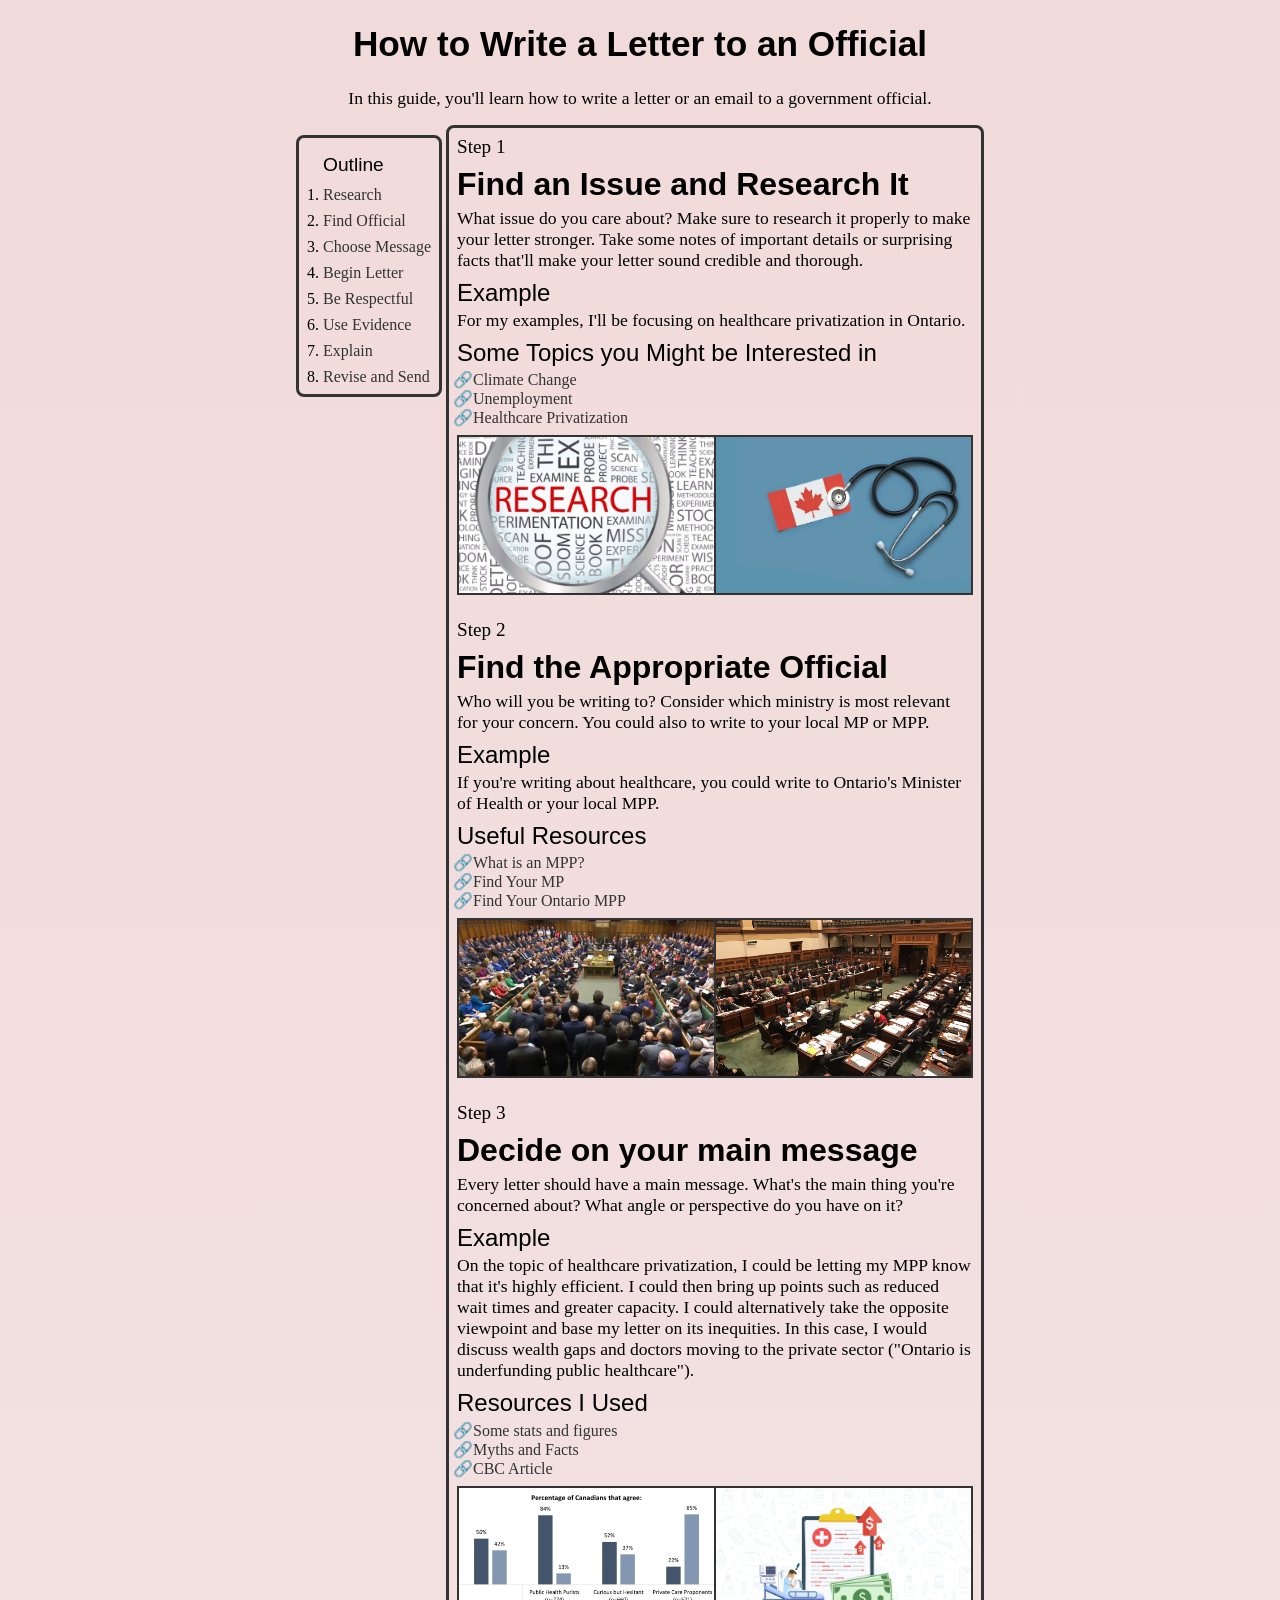
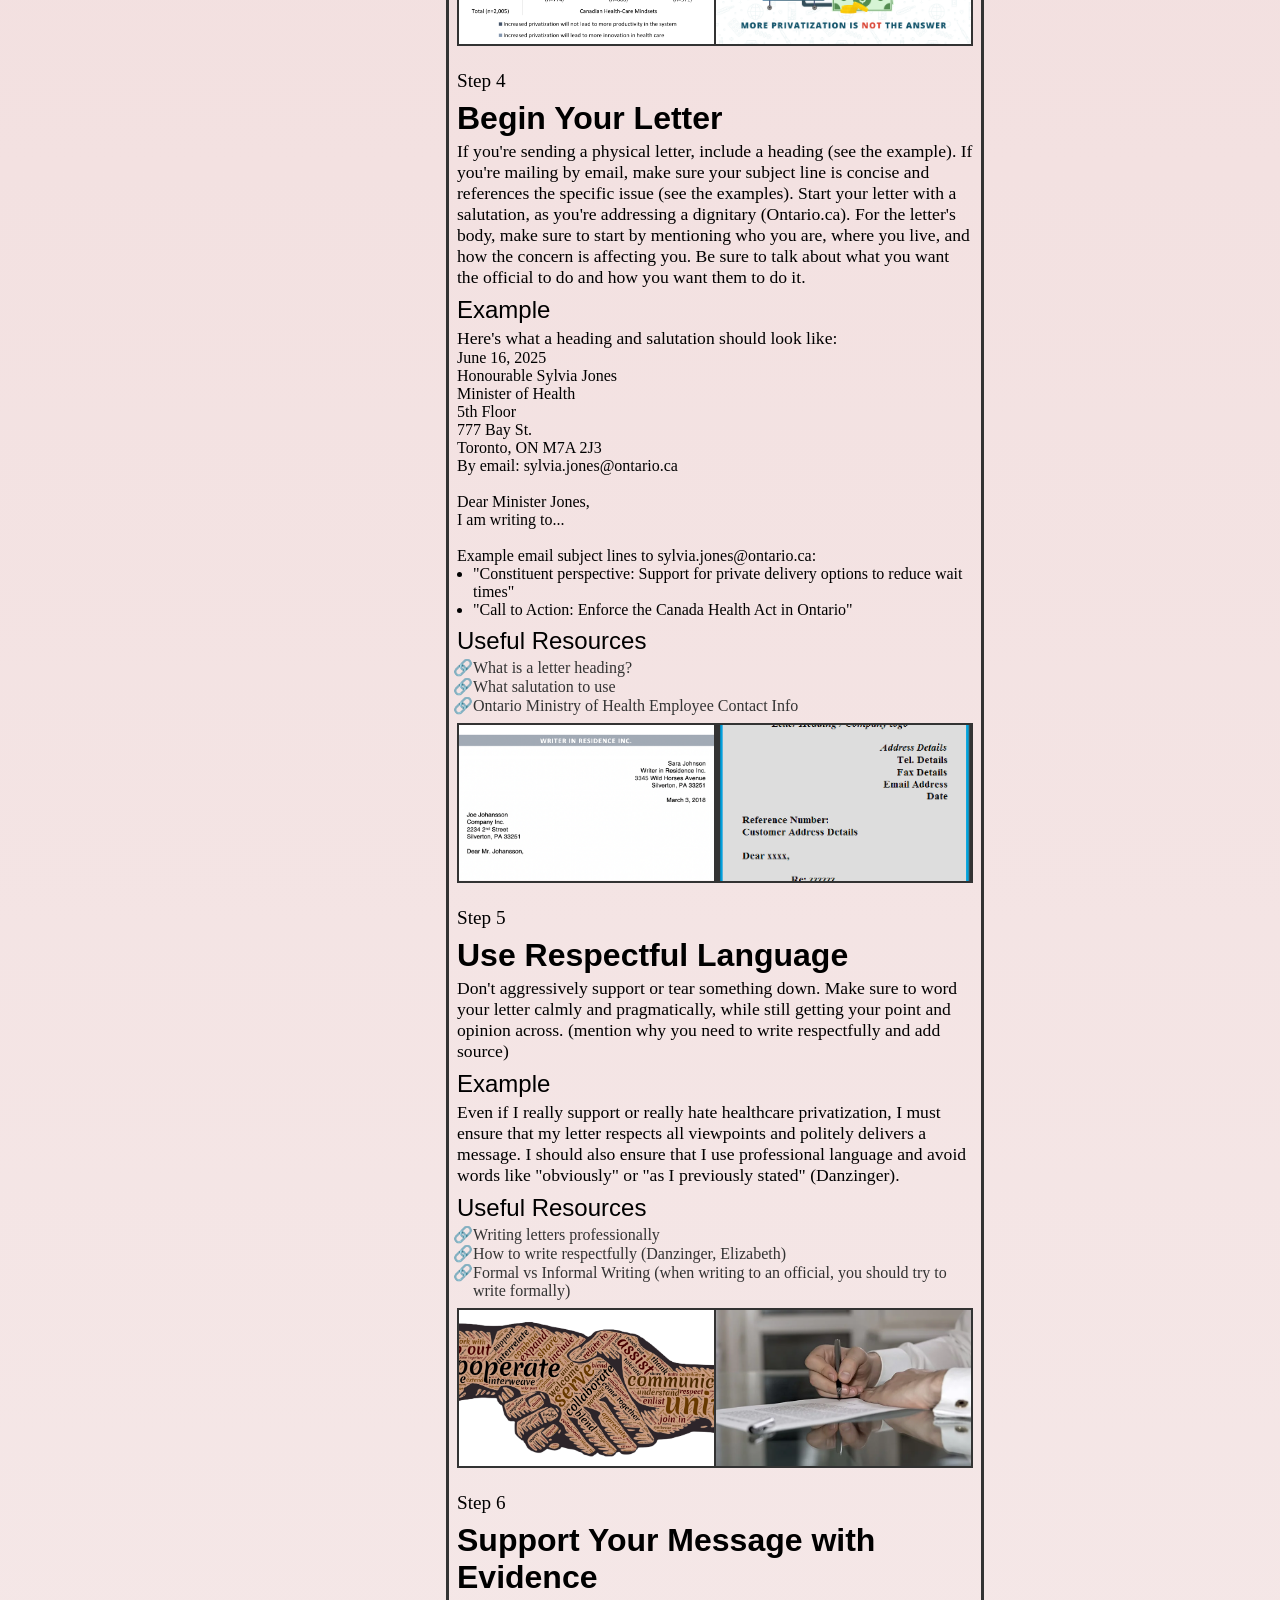
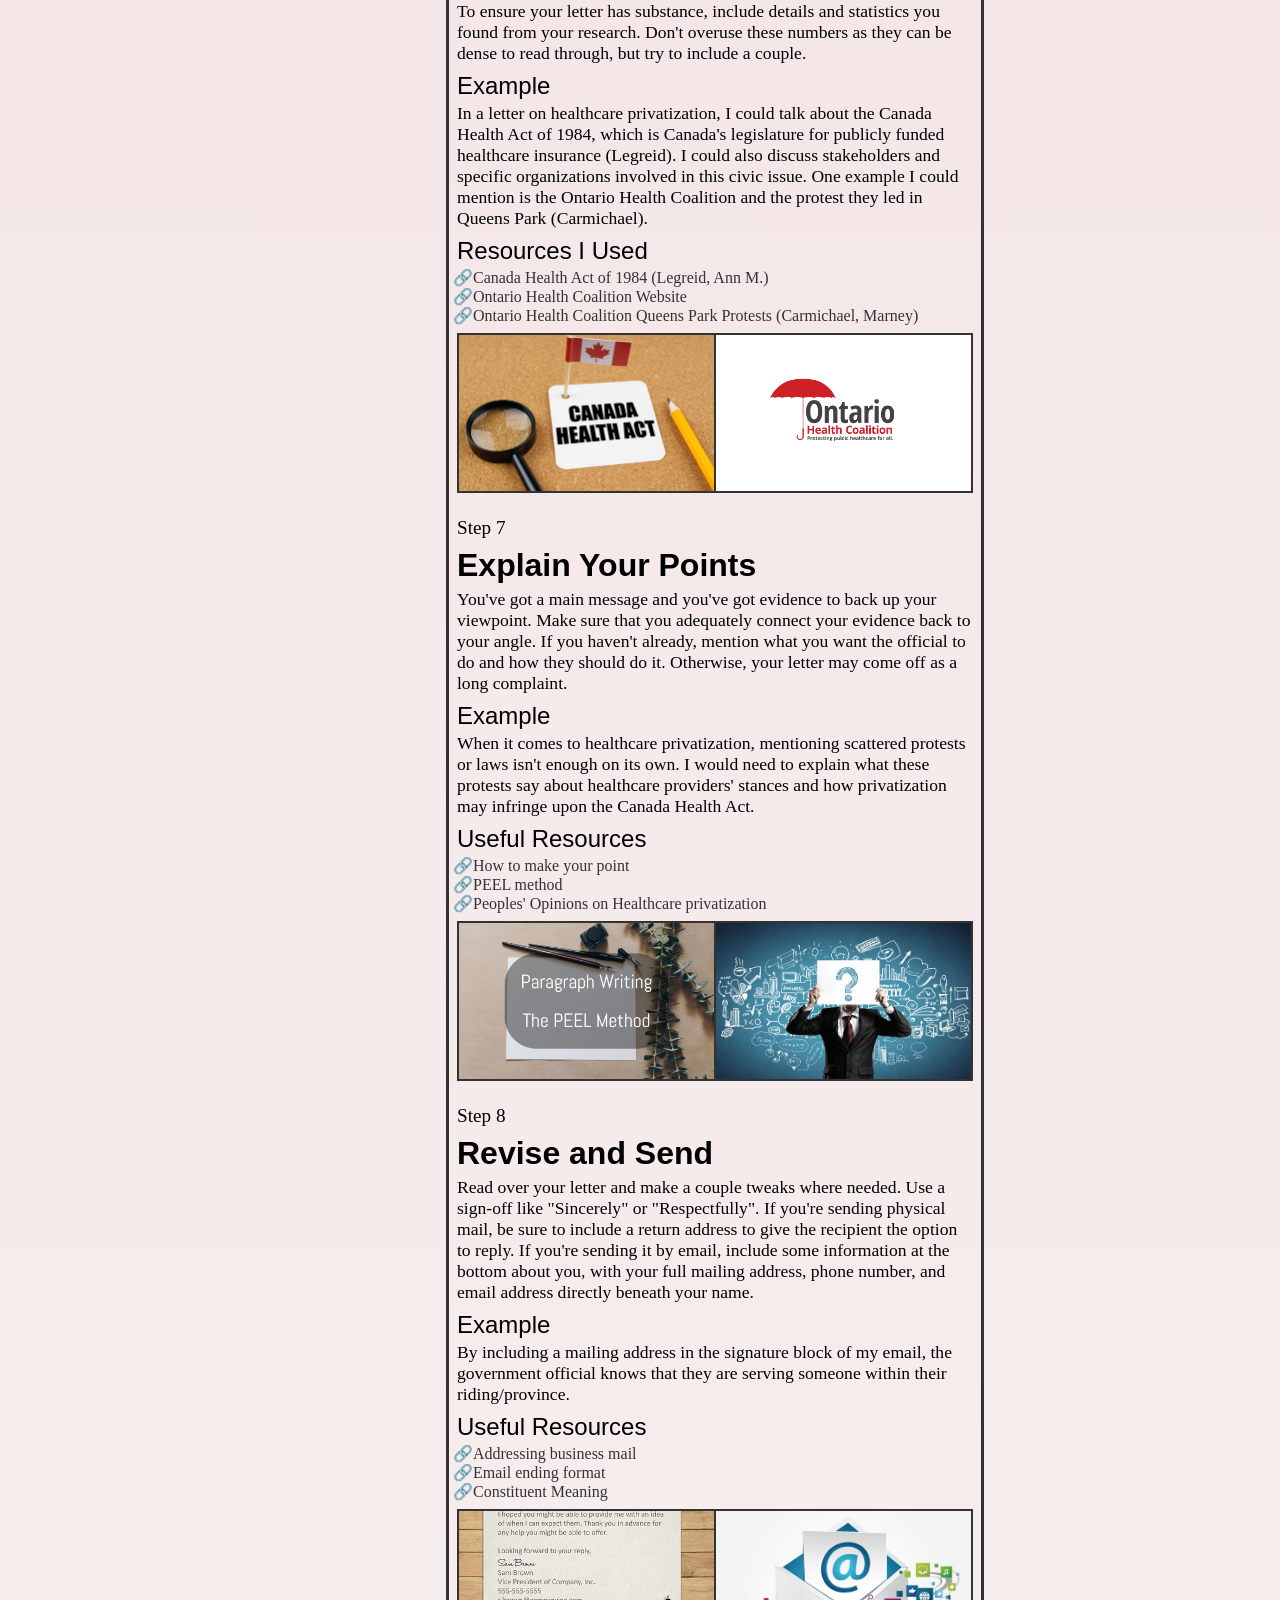
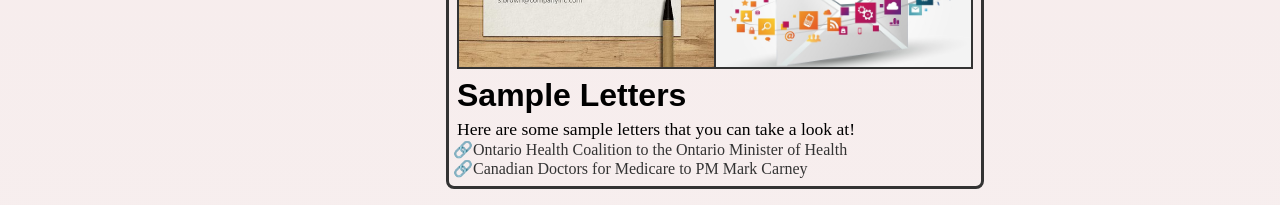
<file: how-to-guide/index.html>
<!doctype html>
<html lang="en">
  <head>
    <meta charset="UTF-8" />
    <meta name="viewport" content="width=device-width, initial-scale=1.0" />
    <title>How to Guide</title>
    <link rel="stylesheet" href="styles.css" />
  </head>
  <body>
    <main>
      <section class="page">
        <h1 class="title">How to Write a Letter to an Official</h1>
        <p class="intro">
          In this guide, you'll learn how to write a letter or an email to a government official.
        </p>
        <div class="wrapper">
          <nav class="progress-bar">
            <h2 class="progress-title">Outline</h2>
            <ol class="progress-list">
              <li class="progress-step" id="progress-step1" data-target="step1">
                <a href="#step1">Research</a>
              </li>
              <li class="progress-step" id="progress-step2" data-target="step2">
                <a href="#step2">Find Official</a>
              </li>
              <li class="progress-step" id="progress-step3" data-target="step3">
                <a href="#step3">Choose Message</a>
              </li>
              <li class="progress-step" id="progress-step4" data-target="step4">
                <a href="#step4">Begin Letter</a>
              </li>
              <li class="progress-step" id="progress-step5" data-target="step5">
                <a href="#step5">Be Respectful</a>
              </li>
              <li class="progress-step" id="progress-step6" data-target="step6">
                <a href="#step6">Use Evidence</a>
              </li>
              <li class="progress-step" id="progress-step7" data-target="step7">
                <a href="#step7">Explain</a>
              </li>
              <li class="progress-step" id="progress-step8" data-target="step8">
                <a href="#step8">Revise and Send</a>
              </li>
            </ol>
          </nav>
          <section class="guide-content">
            <section class="guide-step" id="step1">
              <span class="step-num-display">Step 1</span>
              <h2>Find an Issue and Research It</h2>
              <p class="explanation">
                What issue do you care about? Make sure to research it properly to make your letter
                stronger. Take some notes of important details or surprising facts that'll make your
                letter sound credible and thorough.
              </p>
              <h3 class="example-title">Example</h3>
              <p class="example">
                For my examples, I'll be focusing on healthcare privatization in Ontario.
              </p>
              <h3 class="resources-title">Some Topics you Might be Interested in</h3>
              <ul class="resources-list">
                <li class="resource">
                  <a
                    href="https://www.un.org/en/climatechange/what-is-climate-change"
                    target="_blank"
                    class="resource-link"
                    >Climate Change</a
                  >
                </li>
                <li class="resource">
                  <a
                    href="https://thecanadianencyclopedia.ca/en/article/unemployment"
                    target="_blank"
                    class="resource-link"
                    >Unemployment</a
                  >
                </li>
                <li class="resource">
                  <a
                    target="_blank"
                    href="https://www.wellesleyinstitute.com/creeping-privatization-in-ontario-healthcare-why-we-need-to-pay-attention/"
                    class="resource-link"
                    >Healthcare Privatization</a
                  >
                </li>
              </ul>
              <section class="step-img-row">
                <div class="step-img-container">
                  <img src="./assets/civcar_step1_research.jpeg" alt="" class="step-img" />
                </div>
                <div class="step-img-container">
                  <img src="./assets/civcar_step1_healthcare.jpg" alt="" class="step-img" />
                </div>
              </section>
            </section>
            <section class="guide-step" id="step2">
              <span class="step-num-display">Step 2</span>
              <h2>Find the Appropriate Official</h2>
              <p class="explanation">
                Who will you be writing to? Consider which ministry is most relevant for your
                concern. You could also to write to your local MP or MPP.
              </p>
              <h3 class="example-title">Example</h3>
              <p class="example">
                If you're writing about healthcare, you could write to Ontario's Minister of Health
                or your local MPP.
              </p>
              <h3 class="resources-title">Useful Resources</h3>
              <ul class="resources-list">
                <li class="resource">
                  <a
                    href="https://www.ola.org/en/photo/members-provincial-parliament-mpps"
                    target="_blank"
                    class="resource-link"
                    >What is an MPP?</a
                  >
                </li>
                <li class="resource">
                  <a
                    href="https://www.ourcommons.ca/members/en"
                    target="_blank"
                    class="resource-link"
                    >Find Your MP</a
                  >
                </li>
                <li class="resource">
                  <a
                    href="https://www.ola.org/en/members/current"
                    target="_blank"
                    class="resource-link"
                    >Find Your Ontario MPP</a
                  >
                </li>
              </ul>
              <section class="step-img-row">
                <div class="step-img-container">
                  <img src="./assets/civcar_step2_mp.jpg" alt="" class="step-img" />
                </div>
                <div class="step-img-container">
                  <img src="./assets/civcar_step2_mpp.jpg" alt="" class="step-img" />
                </div>
              </section>
            </section>
            <section class="guide-step" id="step3">
              <span class="step-num-display">Step 3</span>
              <h2>Decide on your main message</h2>
              <p class="explanation">
                Every letter should have a main message. What's the main thing you're concerned
                about? What angle or perspective do you have on it?
              </p>
              <h3 class="example-title">Example</h3>
              <p class="example">
                On the topic of healthcare privatization, I could be letting my MPP know that it's
                highly efficient. I could then bring up points such as reduced wait times and
                greater capacity. I could alternatively take the opposite viewpoint and base my
                letter on its inequities. In this case, I would discuss wealth gaps and doctors
                moving to the private sector ("Ontario is underfunding public healthcare").
              </p>
              <h3 class="resources-title">Resources I Used</h3>
              <ul class="resources-list">
                <li class="resource">
                  <a
                    href="https://www.policyalternatives.ca/news-research/ontario-is-underfunding-public-health-care-and-private-health-care-is-the-beneficiary/"
                    target="_blank"
                    class="resource-link"
                    >Some stats and figures</a
                  >
                </li>
                <li class="resource">
                  <a
                    href="https://www.canadiandoctorsformedicare.ca/myth_privatization"
                    target="_blank"
                    class="resource-link"
                    >Myths and Facts</a
                  >
                </li>
                <li class="resource">
                  <a
                    href="https://www.cbc.ca/news/health/canada-healthcare-privatization-debate-second-opinion-1.6554073"
                    target="_blank"
                    class="resource-link"
                    >CBC Article</a
                  >
                </li>
              </ul>
              <section class="step-img-row">
                <div class="step-img-container">
                  <img
                    src="./assets/civcar_step3_privatization_graph.png"
                    alt=""
                    class="step-img"
                  />
                </div>
                <div class="step-img-container">
                  <img
                    src="./assets/civcar_step3_privatization_not_ans.jpg"
                    alt=""
                    class="step-img"
                  />
                </div>
              </section>
            </section>
            <section class="guide-step" id="step4">
              <span class="step-num-display">Step 4</span>
              <h2>Begin Your Letter</h2>
              <p class="explanation">
                If you're sending a physical letter, include a heading (see the example). If you're
                mailing by email, make sure your subject line is concise and references the specific
                issue (see the examples). Start your letter with a salutation, as you're addressing
                a dignitary (Ontario.ca). For the letter's body, make sure to start by mentioning
                who you are, where you live, and how the concern is affecting you. Be sure to talk
                about what you want the official to do and how you want them to do it.
              </p>
              <h3 class="example-title">Example</h3>
              <p class="example">Here's what a heading and salutation should look like:</p>
              <pre>
June 16, 2025
Honourable Sylvia Jones
Minister of Health
5th Floor
777 Bay St.
Toronto, ON M7A 2J3
By email: sylvia.jones@ontario.ca

Dear Minister Jones,
I am writing to...
              </pre>
              <div class="subject-line-examples">
                Example email subject lines to sylvia.jones@ontario.ca:
                <ul>
                  <li>
                    "Constituent perspective: Support for private delivery options to reduce wait
                    times"
                  </li>
                  <li>"Call to Action: Enforce the Canada Health Act in Ontario"</li>
                </ul>
              </div>
              <h3 class="resources-title">Useful Resources</h3>
              <ul class="resources-list">
                <li class="resource">
                  <a
                    href="https://ca.indeed.com/career-advice/resumes-cover-letters/letter-heading"
                    target="_blank"
                    class="resource-link"
                    >What is a letter heading?</a
                  >
                </li>
                <li class="resource">
                  <a
                    href="https://www.ontario.ca/page/addressing-dignitaries"
                    target="_blank"
                    class="resource-link"
                    >What salutation to use</a
                  >
                </li>
                <li class="resource">
                  <a
                    href="https://www.infogo.gov.on.ca/org?id=910"
                    target="_blank"
                    class="resource-link"
                    >Ontario Ministry of Health Employee Contact Info</a
                  >
                </li>
              </ul>
              <section class="step-img-row">
                <div class="step-img-container">
                  <img src="./assets/civcar_step4_letter_heading.jpg" alt="" class="step-img" />
                </div>
                <div class="step-img-container">
                  <img src="./assets/civcar_step4_letter_heading2.png" alt="" class="step-img" />
                </div>
              </section>
            </section>
            <section class="guide-step" id="step5">
              <span class="step-num-display">Step 5</span>
              <h2>Use Respectful Language</h2>
              <p class="explanation">
                Don't aggressively support or tear something down. Make sure to word your letter
                calmly and pragmatically, while still getting your point and opinion across.
                (mention why you need to write respectfully and add source)
              </p>
              <h3 class="example-title">Example</h3>
              <p class="example">
                Even if I really support or really hate healthcare privatization, I must ensure that
                my letter respects all viewpoints and politely delivers a message. I should also
                ensure that I use professional language and avoid words like "obviously" or "as I
                previously stated" (Danzinger).
              </p>
              <h3 class="resources-title">Useful Resources</h3>
              <ul class="resources-list">
                <li class="resource">
                  <a
                    href="https://www.cpawsb.ca/news/latest-news-blog-posts/professional-writing/"
                    target="_blank"
                    class="resource-link"
                    >Writing letters professionally</a
                  >
                </li>
                <li class="resource">
                  <a
                    href="https://worktalk.medium.com/want-to-gain-respect-write-respectfully-f580d9ff18a0"
                    target="_blank"
                    class="resource-link"
                    >How to write respectfully (Danzinger, Elizabeth)</a
                  >
                </li>
                <li class="resource">
                  <a
                    href="https://www.grammarly.com/blog/writing-tips/formal-vs-informal-writing/"
                    target="_blank"
                    class="resource-link"
                    >Formal vs Informal Writing (when writing to an official, you should try to
                    write formally)</a
                  >
                </li>
              </ul>
              <section class="step-img-row">
                <div class="step-img-container">
                  <img src="./assets/civcar_step5_respect.jpg" alt="" class="step-img" />
                </div>
                <div class="step-img-container">
                  <img src="./assets/civcar_step5_writing.jpg" alt="" class="step-img" />
                </div>
              </section>
            </section>
            <section class="guide-step" id="step6">
              <span class="step-num-display">Step 6</span>
              <h2>Support Your Message with Evidence</h2>
              <p class="explanation">
                To ensure your letter has substance, include details and statistics you found from
                your research. Don't overuse these numbers as they can be dense to read through, but
                try to include a couple.
              </p>
              <h3 class="example-title">Example</h3>
              <p class="example">
                In a letter on healthcare privatization, I could talk about the Canada Health Act of
                1984, which is Canada's legislature for publicly funded healthcare insurance
                (Legreid). I could also discuss stakeholders and specific organizations involved in
                this civic issue. One example I could mention is the Ontario Health Coalition and
                the protest they led in Queens Park (Carmichael).
              </p>
              <h3 class="resources-title">Resources I Used</h3>
              <ul class="resources-list">
                <li class="resource">
                  <a
                    href="https://www.ebsco.com/research-starters/health-and-medicine/canada-health-act-1984"
                    target="_blank"
                    class="resource-link"
                    >Canada Health Act of 1984 (Legreid, Ann M.)</a
                  >
                </li>
                <li class="resource">
                  <a
                    href="https://www.ontariohealthcoalition.ca/"
                    target="_blank"
                    class="resource-link"
                    >Ontario Health Coalition Website</a
                  >
                </li>
                <li class="resource">
                  <a
                    href="https://www.ontariohealthcoalition.ca/index.php/ontario-health-coalition-members-protest-provincial-hospital-privatization/"
                    target="_blank"
                    class="resource-link"
                    >Ontario Health Coalition Queens Park Protests (Carmichael, Marney)</a
                  >
                </li>
              </ul>
              <section class="step-img-row">
                <div class="step-img-container">
                  <img src="./assets/civcar_step6_canada_health_act.jpg" alt="" class="step-img" />
                </div>
                <div class="step-img-container">
                  <img src="./assets/civcar_step6_ohc.jpg" alt="" class="step-img" />
                </div>
              </section>
            </section>
            <section class="guide-step" id="step7">
              <span class="step-num-display">Step 7</span>
              <h2>Explain Your Points</h2>
              <p class="explanation">
                You've got a main message and you've got evidence to back up your viewpoint. Make
                sure that you adequately connect your evidence back to your angle. If you haven't
                already, mention what you want the official to do and how they should do it.
                Otherwise, your letter may come off as a long complaint.
              </p>
              <h3 class="example-title">Example</h3>
              <p class="example">
                When it comes to healthcare privatization, mentioning scattered protests or laws
                isn't enough on its own. I would need to explain what these protests say about
                healthcare providers' stances and how privatization may infringe upon the Canada
                Health Act.
              </p>
              <h3 class="resources-title">Useful Resources</h3>
              <ul class="resources-list">
                <li class="resource">
                  <a
                    href="https://www.alexandrafranzen.com/2016/03/29/how-to-make-your-point/"
                    target="_blank"
                    class="resource-link"
                    >How to make your point</a
                  >
                </li>
                <li class="resource">
                  <a
                    href="https://www.studiosity.com/blog/how-to-structure-paragraphs-using-the-peel-method"
                    target="_blank"
                    class="resource-link"
                    >PEEL method</a
                  >
                </li>
                <li class="resource">
                  <a
                    href="https://angusreid.org/health-care-privatization-perspectives/ 
"
                    target="_blank"
                    class="resource-link"
                    >Peoples' Opinions on Healthcare privatization</a
                  >
                </li>
              </ul>
              <section class="step-img-row">
                <div class="step-img-container">
                  <img src="./assets/civcar_step7_peel.jpg" alt="" class="step-img" />
                </div>
                <div class="step-img-container">
                  <img src="./assets/civcar_step7_explain.jpg" alt="" class="step-img" />
                </div>
              </section>
            </section>
            <section class="guide-step" id="step8">
              <span class="step-num-display">Step 8</span>
              <h2>Revise and Send</h2>
              <p class="explanation">
                Read over your letter and make a couple tweaks where needed. Use a sign-off like
                "Sincerely" or "Respectfully". If you're sending physical mail, be sure to include a
                return address to give the recipient the option to reply. If you're sending it by
                email, include some information at the bottom about you, with your full mailing
                address, phone number, and email address directly beneath your name.
              </p>
              <h3 class="example-title">Example</h3>
              <p class="example">
                By including a mailing address in the signature block of my email, the government
                official knows that they are serving someone within their riding/province.
              </p>
              <h3 class="resources-title">Useful Resources</h3>
              <ul class="resources-list">
                <li class="resource">
                  <a
                    href="https://www.canadapost-postescanada.ca/cpc/en/support/kb/business/address-accuracy/addressing-mail-accurately.page"
                    target="_blank"
                    class="resource-link"
                    >Addressing business mail</a
                  >
                </li>
                <li class="resource">
                  <a
                    href="https://ca.indeed.com/career-advice/career-development/how-to-end-an-email"
                    target="_blank"
                    class="resource-link"
                    >Email ending format</a
                  >
                </li>
                <li class="resource">
                  <a
                    href="https://www.escribemeetings.com/glossary/constituent/"
                    target="_blank"
                    class="resource-link"
                    >Constituent Meaning</a
                  >
                </li>
              </ul>
              <section class="step-img-row">
                <div class="step-img-container">
                  <img src="./assets/civcar_step8_closing.jpg" alt="" class="step-img" />
                </div>
                <div class="step-img-container">
                  <img src="./assets/civcar_step8_mail.jpg" alt="" class="step-img" />
                </div>
              </section>
            </section>
            <section class="guide-step" id="samples">
              <h2>Sample Letters</h2>
              <p class="explanation">Here are some sample letters that you can take a look at!</p>
              <ul class="resources-list">
                <li class="resource">
                  <a
                    href="https://www.ontariohealthcoalition.ca/wp-content/uploads/open-letter-to-Ontario-Minister-of-Health.pdf"
                    class="resource-link"
                    target="_blank"
                    >Ontario Health Coalition to the Ontario Minister of Health</a
                  >
                </li>
                <li class="resource">
                  <a
                    href="https://www.healthcoalition.ca/open-letter-20-organizations-urge-ottawa-to-act-on-albertas-two-tier-law/"
                    class="resource-link"
                    target="_blank"
                    >Canadian Doctors for Medicare to PM Mark Carney</a
                  >
                </li>
              </ul>
            </section>
          </section>
        </div>
      </section>
    </main>
  </body>
</html>
</file>
<file: culminating/styles.css>
@layer reset, base, layout, components, utilities;

@layer reset {
  * {
    margin: 0;
    padding: 0;
    box-sizing: border-box;
    font-family: "Montserrat", sans-serif;
  }
  body {
    background-image: linear-gradient(to bottom, hsl(0, 0%, 40%), hsl(0, 0%, 65%));
    display: flex;
    flex-direction: column;
    align-items: center;
    width: 100%;
    min-height: 100vh;
  }
}

@layer base {
  h1,
  h2,
  h3,
  h4,
  p.name {
    font-family: "Lora", serif;
  }
  h1 {
    font-weight: 800;
    margin-top: 0.5rem;
    font-size: clamp(1.6rem, 5vw, 2.2rem);
    color: hsl(0, 0%, 90%);
    -webkit-text-stroke: 0.08rem hsl(0, 0%, 10%);
  }
  h2 {
    font-weight: 600;
    margin-top: 0.5rem;
    margin-bottom: 0.3rem;
    font-size: clamp(1.2rem, 4vw, 2rem);
  }
  h3 {
    margin-top: 0.5rem;
    &,
    .name {
      margin-bottom: 0.2rem;
      font-size: clamp(1.1rem, 3.5vw, 1.5rem);
      font-weight: 500;
    }
  }
  h4,
  .checklist-num,
  .evidence-desc-title {
    font-weight: 500;
    margin-top: 0.5rem;
    margin-bottom: 0.1rem;
    font-size: clamp(1rem, 3vw, 1.2rem);
  }
  p {
    font-weight: 400;
    font-size: clamp(0.9rem, 2.5vw, 1.1rem);
    &.name {
      margin-top: 0;
      font-size: clamp(1.1rem, 3vw, 1.3rem);
      font-weight: 800;
      color: hsl(0, 0%, 85%);
      -webkit-text-stroke: 0.06rem hsl(0, 0%, 10%);
    }
  }
  .bold {
    font-weight: 600;
  }
}

@layer layout {
  .page {
    max-width: min(45rem, 90%);
    margin: auto;
    display: flex;
    flex-direction: column;
    gap: 1rem;
    padding: 1rem;
  }
  .checklist-section {
    padding: 1rem;
    border: 0.2rem solid hsl(0, 0%, 20%);
    border-radius: 2rem;
    :is(.pathway-evidence-row, .row) {
      display: flex;
      flex-direction: row;
      width: 100%;
      gap: 0.5rem;
      .pathway-choice & {
        display: grid;
        grid-template-columns: repeat(2, 1fr);
        gap: 1rem;
      }
      .evidence-desc-pair {
        flex: 1;
        min-width: 0;
        text-align: center;
        display: flex;
        flex-direction: column;
        .card-evidence-container {
          width: 100%;
          aspect-ratio: 16/11;
        }
        .evidence-desc {
          text-align: left;
        }
        .evidence-desc-title {
          overflow-wrap: break-word;
        }
      }
    }
  }
  .grid-2-col {
    display: grid;
    grid-template-columns: repeat(2, 1fr);
    gap: 1rem;
    @media screen and (max-width: 45rem) {
      grid-template-columns: repeat(1, 1fr);
      gap: 0.5rem;
    }
    :is(& .card, .card, .health-pillar, .goal-pillar, .trend-pillar) {
      border: 0.2rem solid hsl(0, 0%, 20%);
      border-radius: 0.5rem;
      width: 100%;
      padding: 0rem 0.5rem 0.5rem;
      display: flex;
      flex-direction: column;
      gap: 1rem;
      flex: 1;
      min-width: 0;
      .card-title {
        margin-bottom: 0rem;
      }
      .pillar-title {
        margin-bottom: 0rem;
      }
      .item {
        display: flex;
        flex-direction: row;
        gap: 0.6rem;
        .icon-container {
          width: 3rem;
          height: 3rem;
          border-radius: 0.4rem;
          :is(&, .card-evidence-container, .pathway-img-container, .img-container) {
            overflow: hidden;
            border: 0.2rem solid hsl(0, 0%, 20%);
            a {
              width: 100%;
              height: 100%;
              overflow: hidden;
            }
            img {
              display: block;
              width: 100%;
              height: 100%;
              object-fit: cover;
              transition: transform 0.3s ease;
              backface-visibility: hidden;
              transform: scale(1);
            }
            &:hover img {
              transform: translateZ(0);
              transform: scale(1.1);
            }
          }
        }
        .item-info {
          display: flex;
          flex-direction: column;
          h4 {
            margin-top: 0.2rem;
          }
          flex: 1;
        }
      }
    }
  }
}

@layer components {
  .section-1 {
    display: flex;
    flex-direction: column;
    background-image: linear-gradient(to bottom, hsl(0, 45%, 90%), hsl(10, 35%, 95%));
    .pathway-choice {
      & > h3 {
        margin-top: 2rem;
      }
      .pathway-img-container {
        aspect-ratio: 16/7;
        margin-bottom: 1rem;
        border: 0.2rem solid hsl(0, 0%, 20%);
      }
    }
    @media screen and (max-width: 40rem) {
      .pathway-evidence-row {
        flex-direction: column;
        .card-evidence-container {
          aspect-ratio: 16/8;
        }
      }
    }
  }
  .section-2 {
    background-image: linear-gradient(to bottom, hsl(20, 45%, 90%), hsl(30, 35%, 95%));
    .card img {
      aspect-ratio: 16/9;
    }
  }
  .section-3 {
    background-image: linear-gradient(to bottom, hsl(50, 45%, 90%), hsl(70, 35%, 95%));
    @media screen and (max-width: 40rem) {
      .row {
        flex-direction: column;
      }
    }
  }
  .section-4 {
    background-image: linear-gradient(to bottom, hsl(90, 45%, 90%), hsl(130, 35%, 95%));
    .card-evidence-container img {
      aspect-ratio: 16/7;
    }
    .goal-pillar {
      flex: 1;
      ul {
        list-style-type: none;
      }
    }
  }
  .section-5 {
    background-image: linear-gradient(to bottom, hsl(170, 45%, 90%), hsl(220, 35%, 95%));
    .trend-affect-column {
      display: flex;
      flex-direction: column;
    }
    .trend-title {
      margin: 0.5rem 0;
    }
  }
  .section-6 {
    background-image: linear-gradient(to bottom, hsl(240, 45%, 90%), hsl(260, 35%, 95%));
    .card ul {
      margin-left: 1rem;
    }
    .card {
      .evidence-desc-title {
        font-size: 1rem;
      }
    }
  }
}
</file>
<file: how-to-guide/styles.css>
@layer reset, base, layout, components, utilities;

@layer reset {
  * {
    margin: 0;
    padding: 0;
    box-sizing: border-box;
    font-family: "Times New Roman", Times, serif;
  }
  body {
    background-image: linear-gradient(to bottom, hsl(0, 45%, 90%), hsl(0, 35%, 95%));
    display: flex;
    flex-direction: column;
    align-items: center;
    width: 100%;
    min-height: 100vh;
  }
}

@layer base {
  h1,
  h2,
  h3,
  h4 {
    font-family: "Helvetica Neue", Helvetica, Arial, sans-serif;
  }
  h1 {
    font-weight: 700;
    margin-top: 0.5rem;
    margin-bottom: 0.5rem;
    font-size: clamp(1.6rem, 5vw, 2.2rem);
  }
  h2 {
    font-weight: 600;
    margin-top: 0.5rem;
    margin-bottom: 0.3rem;
    font-size: clamp(1.2rem, 4vw, 2rem);
  }
  h3 {
    font-weight: 500;
    margin-top: 0.5rem;
    margin-bottom: 0.2rem;
    font-size: clamp(1.1rem, 3.5vw, 1.5rem);
  }
  h4 {
    font-weight: 500;
    margin-top: 0.5rem;
    margin-bottom: 0.1rem;
    font-size: clamp(1rem, 3vw, 1.2rem);
  }
  p {
    font-weight: 400;
    font-size: clamp(0.9rem, 2.5vw, 1.1rem);
  }
}

@layer layout {
  .page {
    max-width: min(45rem, 90%);
    margin: auto;
    display: flex;
    flex-direction: column;
    gap: 1rem;
    padding: 1rem;
  }
  .wrapper {
    display: flex;
    flex-direction: row;
    position: relative;
    gap: 0.25rem;
    height: 100%;
  }
  .guide-content {
    flex: 1;
  }
  .progress-bar,
  .guide-content {
    border: 0.2rem solid hsl(0, 0%, 20%);
    padding: 0.5rem;
    border-radius: 0.5rem;
  }
  .progress-bar {
    align-self: flex-start;
    position: sticky;
    top: 15%;
    padding-left: 1.5rem;
    &,
    & .progress-list {
      display: flex;
      flex-direction: column;
      gap: 0.5rem;
    }
  }
  .step-num-display {
    font-weight: 400;
    font-size: 1.2rem;
  }
  .step-img-row {
    display: flex;
    flex-direction: row;
    height: 10rem;
    width: 100%;
    margin-top: 0.5rem;
    margin-bottom: 1.5rem;
    border: 0.1rem solid hsl(0, 0%, 20%);
    .step-img-container {
      flex: 1;
      height: 100%;
      overflow: hidden;
      border: 0.1rem solid hsl(0, 0%, 20%);
      .step-img {
        width: 100%;
        height: 100%;
        object-fit: cover;
        transition: transform 0.3s ease;
        &:hover {
          transform: scale(1.1);
        }
      }
    }
  }
  #step8 .step-img-row {
    margin-bottom: 0.25rem;
  }
}

@layer components {
  .progress-title {
    font-weight: 500;
    margin-top: 0.5rem;
    margin-bottom: 0.1rem;
    font-size: clamp(1rem, 3vw, 1.2rem);
  }
  .title,
  .intro {
    text-align: center;
  }
  li.progress-step > a,
  .resource-link {
    color: hsl(0, 0%, 20%);
    text-decoration: none;
  }
  .resource {
    list-style-type: none;
    margin-left: 1rem;
    &::marker {
      content: "🔗";
    }
  }
  .subject-line-examples li {
    margin-left: 1rem;
  }
}
</file>
